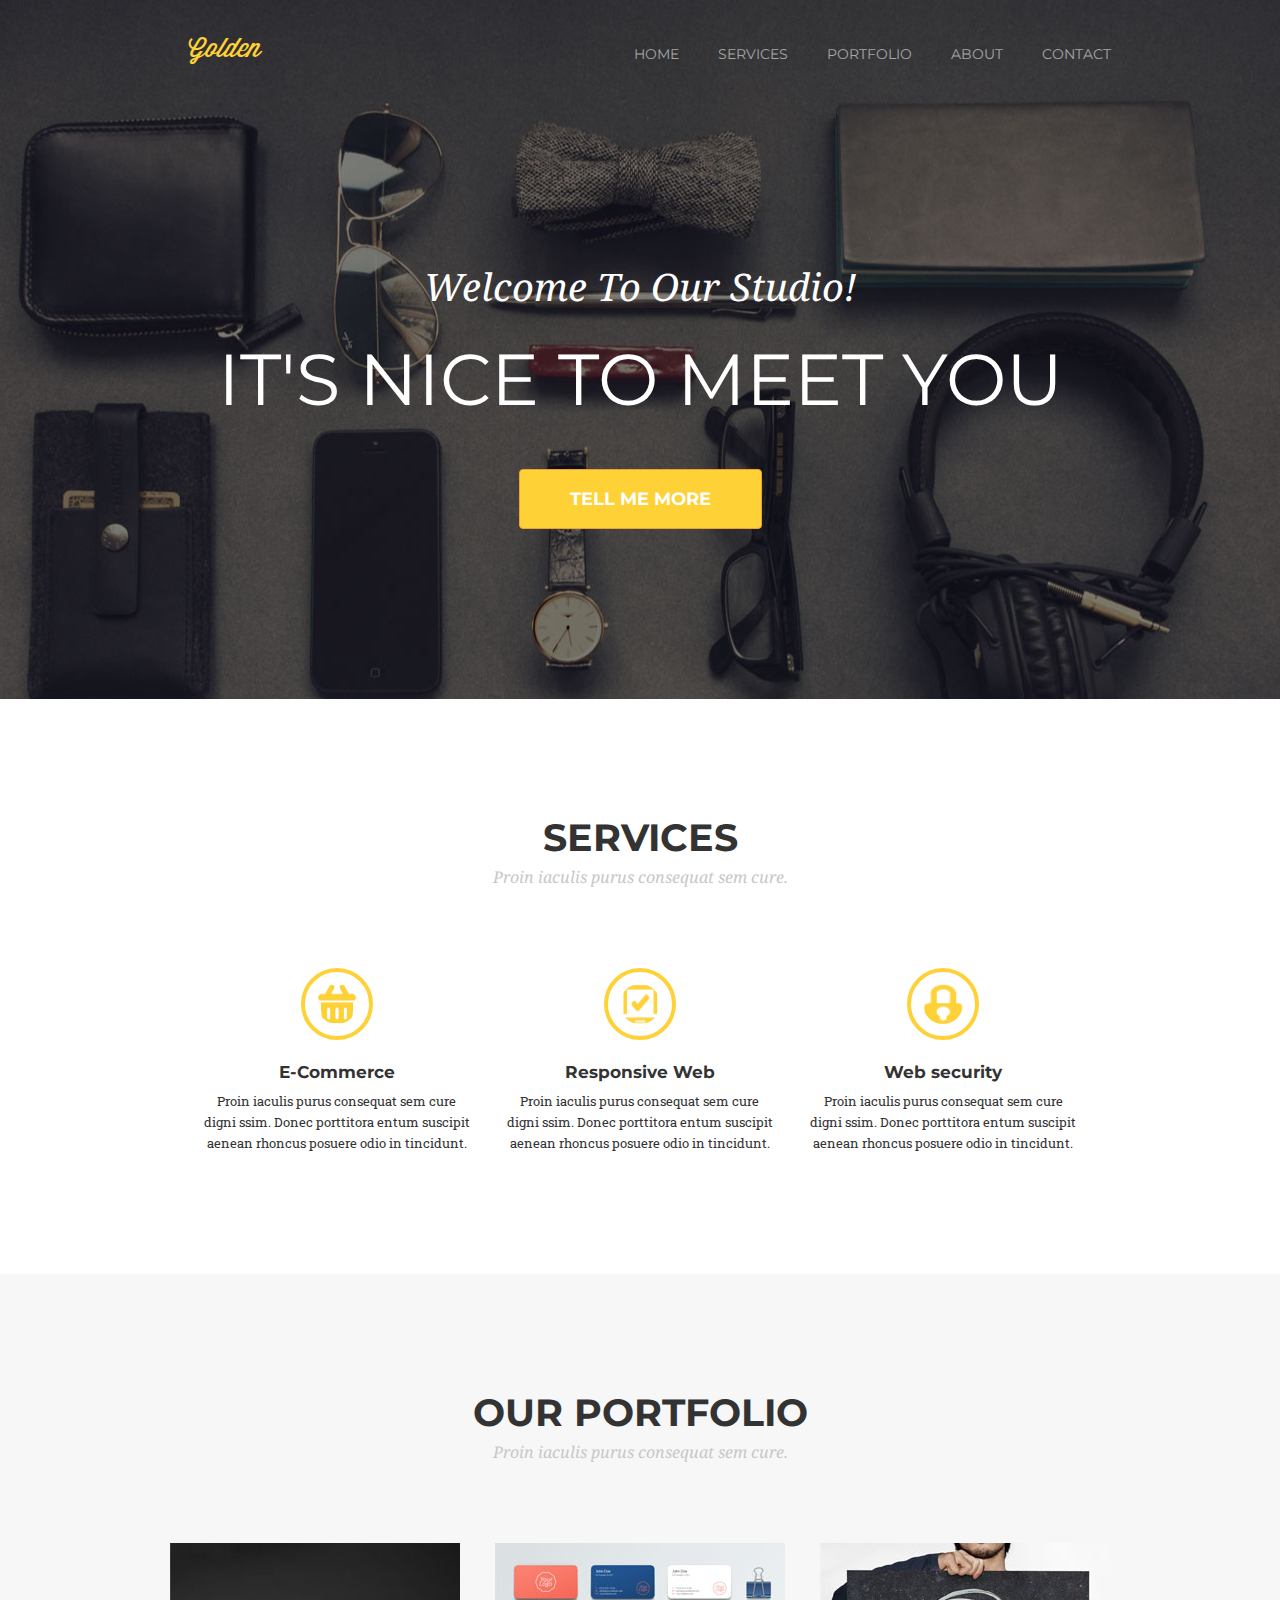
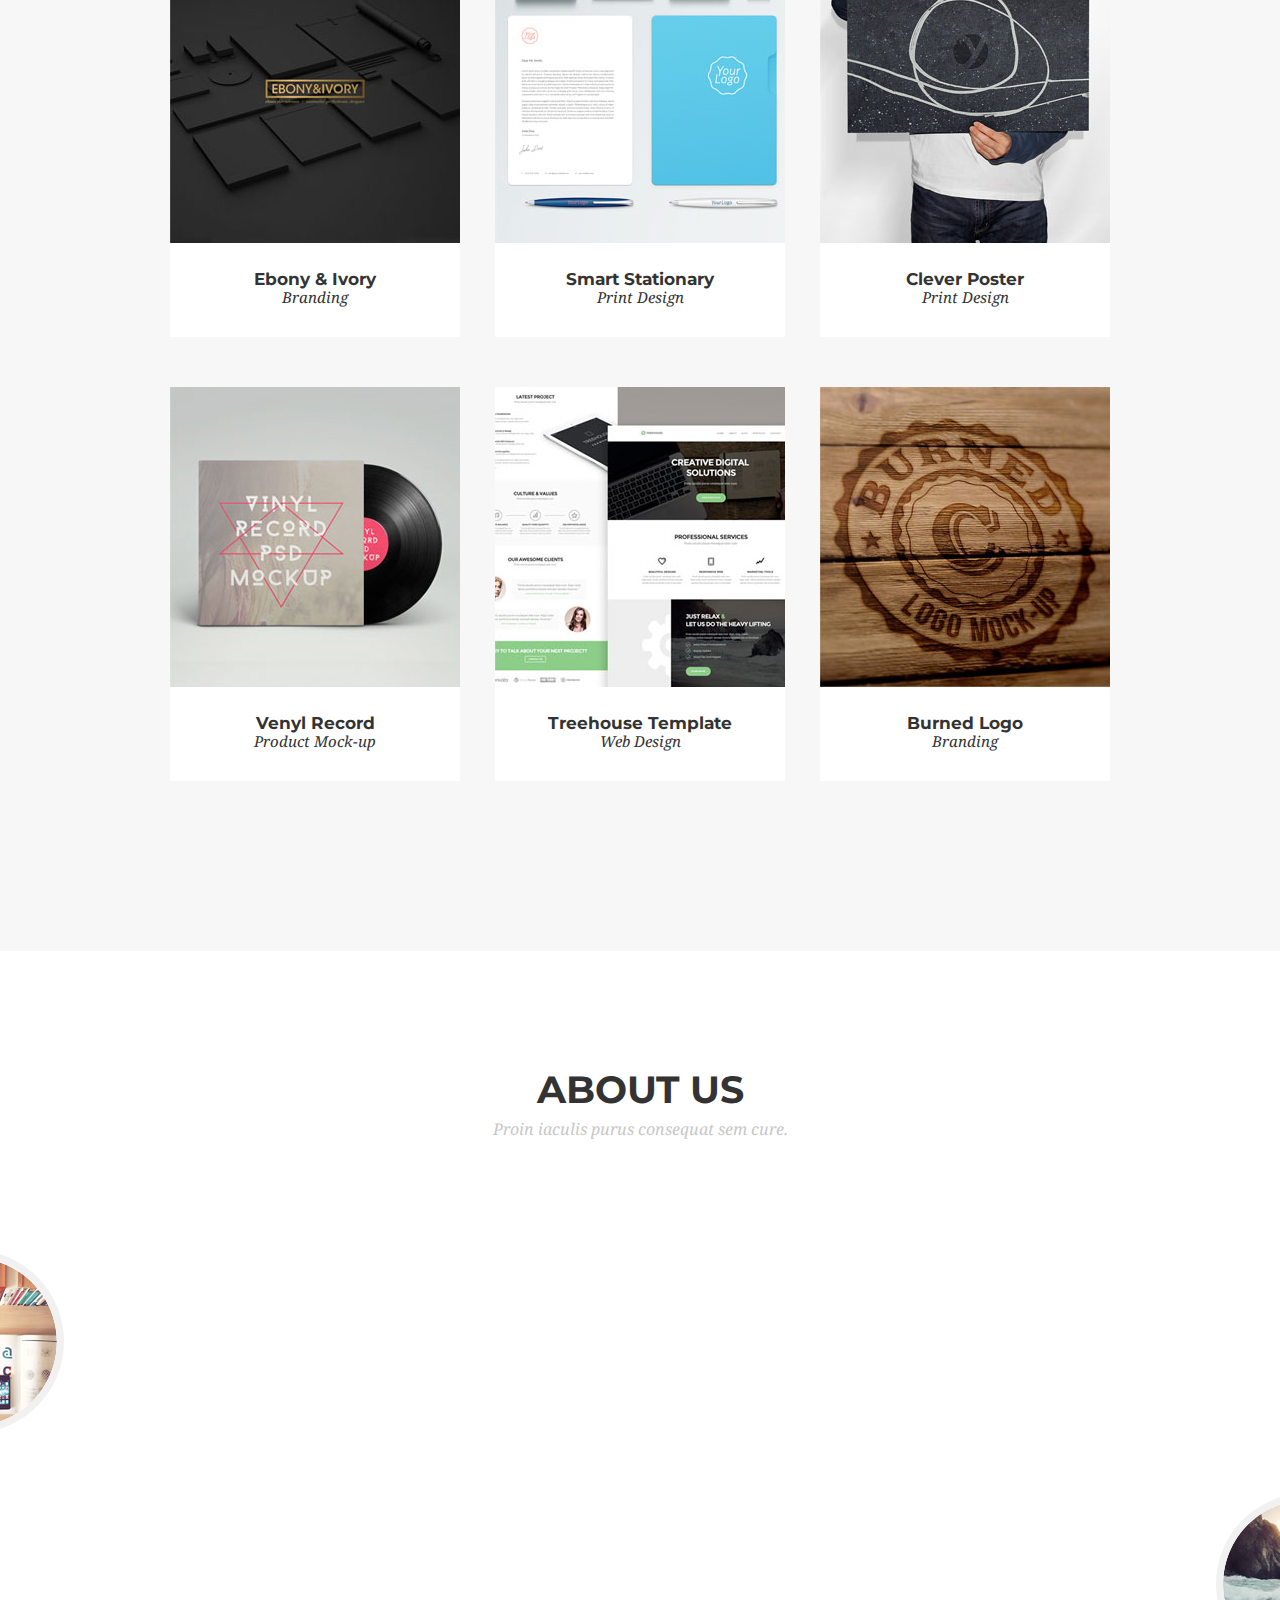
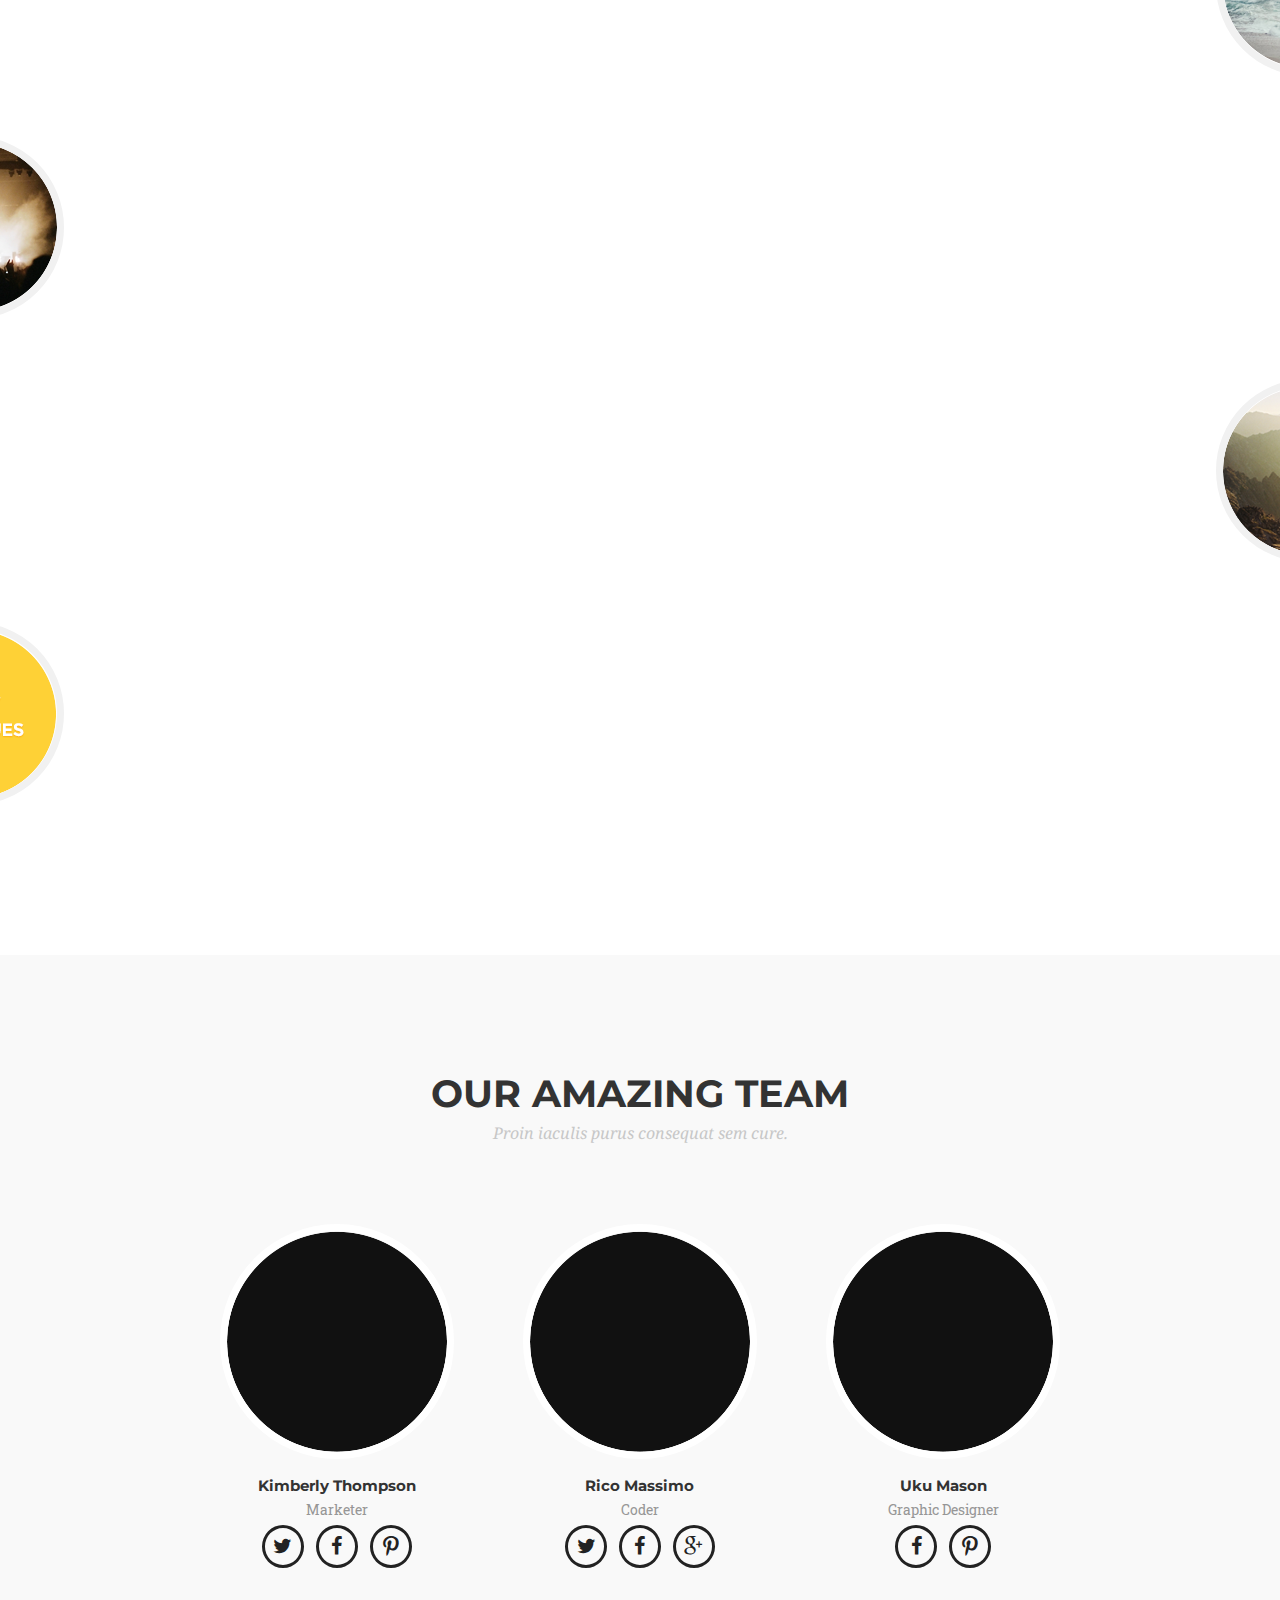
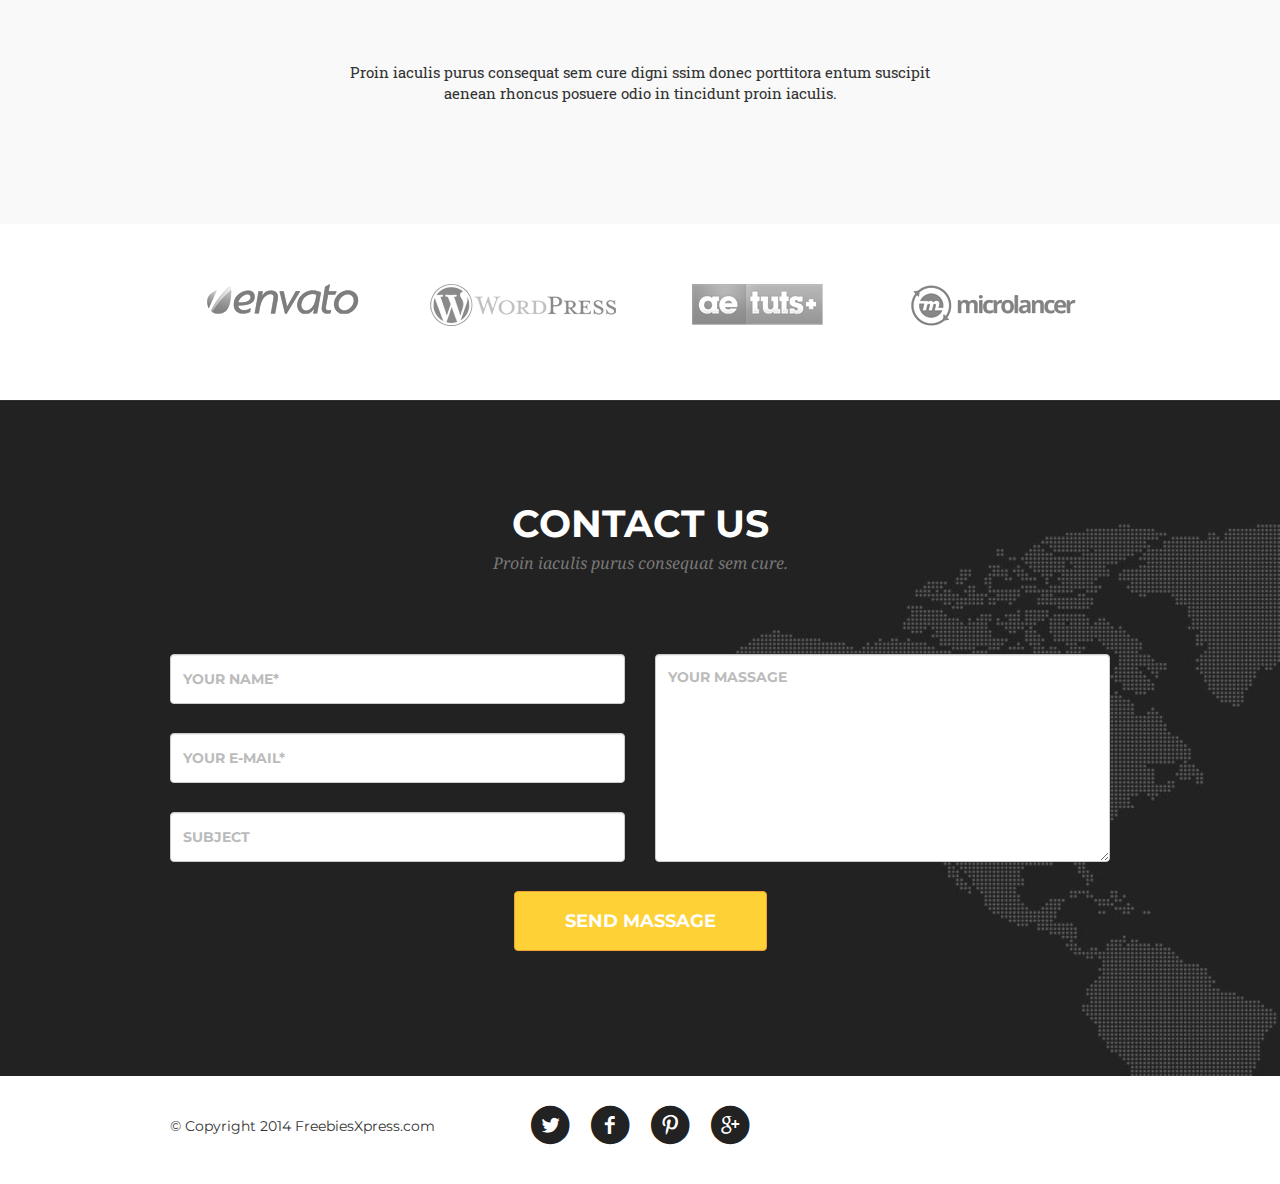
<file: index.html>
<!DOCTYPE html>
<html lang="ru">
  <head>
    <meta charset="utf-8">
    <meta http-equiv="X-UA-Compatible" content="IE=edge">
    <meta name="viewport" content="width=device-width, initial-scale=1">

    <!-- The above 3 meta tags *must* come first in the head; any other head content must come *after* these tags -->
    <title>Golden</title>

    <!-- Bootstrap -->
    <link href="css/bootstrap.css" rel="stylesheet">
	<link href="css/style.css" rel="stylesheet">
      <link rel="stylesheet" type="text/css" href="css/style1.css" />
      <link rel="stylesheet" type="text/css" href="css/animate.css"/>
    <link href="css/font-awesome.css" rel="stylesheet">
      <link href='http://fonts.googleapis.com/css?family=Montserrat:400,700' rel='stylesheet' type='text/css'>
      <link href='http://fonts.googleapis.com/css?family=Droid+Serif:400,700,400italic,700italic' rel='stylesheet' type='text/css'>
      <link href='http://fonts.googleapis.com/css?family=Roboto+Slab:400,700,300' rel='stylesheet' type='text/css'>
    <!-- HTML5 shim and Respond.js for IE8 support of HTML5 elements and media queries -->
    <!-- WARNING: Respond.js doesn't work if you view the page via file:// -->
    <!--[if lt IE 9]<script src="https://oss.maxcdn.com/html5shiv/3.7.2/html5shiv.min.js"></script>
      <script src="https://oss.maxcdn.com/respond/1.4.2/respond.min.js"></script>>

    <![endif]-->
  </head>
  <body>
      <div class="header container-fluid">

          <div class="row">
              <div class="navigation navbar navbar-inverse bgNav">
                  <!--navbar-inverse-черный цвет по умолчанию navbar-default-светлый цвет по умолчанию-->
                  <div class="container">
                      <div class="navbar-header topbar">
                          <h1 class="logoLeft"><a href="#">Golden</a></h1>
                          <button type="button" class="buttom navbar-toggle" data-toggle="collapse" data-target="#responsive-menu">
                              <span class="sr-only">Открыть навигацию</span>
                              <span class="icon-bar"></span>
                              <span class="icon-bar"></span>
                              <span class="icon-bar"></span>
                          </button>
                          <!--<a class="navbar-brand" href="#">Название компании</a>-->
                      </div>
                      <div class="boxmenu navigate collapse navbar-collapse" id="responsive-menu">

                          <ul class="nav navbar-nav logoRight">
                              <li><a href="#">HOME</a></li>
                              <li><a href="#services">SERVICES</a></li>
                              <li><a href="#portfolio">PORTFOLIO</a></li>
                              <li><a href="#about">ABOUT</a></li>
                              <li><a href="#contact">CONTACT</a></li>
                          </ul>
                      </div>
                  </div>
              </div>
          </div>
          <h2>Welcome To Our Studio!</h2>
          <h3>IT'S NICE TO MEET YOU</h3>
          <p><a href="#" class="btn btn-warning">TELL ME MORE</a></p>
      </div>
      <div class="services" id="services">
          <div class="container">
              <h4>SERVICES</h4>
              <div class="row">
                <div class="col-md-12">
                    <div class="boxservices col-md-4 col-sm-4 col-xs-12">
                        <img src="images/basket.png" alt=""/>
                        <h5>E-Commerce</h5>
                        <p>Proin iaculis purus consequat sem cure digni ssim.
                            Donec porttitora entum suscipit
                            aenean rhoncus posuere odio in tincidunt.</p>
                    </div>
                    <div class="boxservices col-md-4 col-sm-4 col-xs-12">
                        <img src="images/laptop.png" alt=""/>
                        <h5>Responsive Web</h5>
                        <p>Proin iaculis purus consequat sem cure digni ssim.
                              Donec porttitora entum suscipit
                              aenean rhoncus posuere odio in tincidunt.</p>
                    </div>
                    <div class="boxservices col-md-4 col-sm-4 col-xs-12">
                        <img src="images/locked.png" alt=""/>
                        <h5>Web security</h5>
                        <p>Proin iaculis purus consequat sem cure digni ssim.
                              Donec porttitora entum suscipit
                              aenean rhoncus posuere odio in tincidunt.</p>
                    </div>
                </div>
              </div>

          </div>
      </div>
      <div class="portfolio" id="portfolio">
          <div class="container">
            <h4>OUR PORTFOLIO</h4>
              <div class="imgportfolio imgportfolio-left col-md-4">
                  <img src="images/first.jpg" alt=""/>
                  <p>Ebony & Ivory<span>Branding</span></p>
              </div>
              <div class="imgportfolio imgportfolio-middle col-md-4">
                  <img src="images/second.jpg" alt=""/>
                  <p>Smart Stationary<span>Print Design</span></p>
              </div>
              <div class="imgportfolio imgportfolio-right col-md-4">
                  <img src="images/third.jpg" alt=""/>
                  <p>Clever Poster<span>Print Design</span></p>
              </div>
              <div class="imgportfolio imgportfolio-left col-md-4">
                  <img src="images/fourth.jpg" alt=""/>
                  <p>Venyl Record<span>Product Mock-up</span></p>
              </div>
              <div class="imgportfolio imgportfolio-middle col-md-4">
                  <img src="images/fifth.jpg" alt=""/>
                  <p>Treehouse Template<span>Web Design</span></p>
              </div>
              <div class="imgportfolio imgportfolio-right col-md-4">
                  <img src="images/sixth.jpg" alt=""/>
                  <p>Burned Logo<span>Branding</span></p>
              </div>
          </div>
      </div>
      <div class="container mycontainer" id="about">
          <div id="ss-container" class="ss-container">
              <h4>ABOUT US</h4>
              <div class="ss-row">
                  <div class="ss-left">
                      <img src="images/about1.png" alt=""/>
                      <div class="imgfloat">
                          <h2 id="november">JULY 2010</h2>
                          <h2 class="mardown" id="november">Our Humble Beginnings</h2>
                          <p>Proin iaculis purus consequat sem cure
                             digni ssim. Donec porttitora entum suscipit
                            aenean rhoncus posuere odio in tincidunt. Proin
                            iaculis purus consequat sem cure digni ssim.
                            Donec porttitora entum suscipit.</p>
                      </div>
                  </div>
                 <!-- <div class="ss-right">
                      <h2>2011</h2>
                  </div>-->
              </div>
              <div class="ss-row">
                  <!--<div class="ss-left">
                      <a target="_blank" href="http://tympanus.net/Tutorials/TypographyEffects/" class="ss-circle ss-circle-1">Typography Effects with CSS3 and jQuery</a>
                  </div>-->
                  <div class="ss-right">
                      <img src="images/about2.png" alt=""/>
                      <div class="imgfloat-right">
                          <h2 id="november">JULY 2010</h2>
                          <h2 class="mardown" id="november">Our Humble Beginnings</h2>
                          <p>Proin iaculis purus consequat sem cure
                              digni ssim. Donec porttitora entum suscipit
                              aenean rhoncus posuere odio in tincidunt. Proin
                              iaculis purus consequat sem cure digni ssim.
                              Donec porttitora entum suscipit.</p>
                      </div>
                  </div>
              </div>
              <div class="ss-row">
                  <div class="ss-left">
                      <img src="images/about3.png" alt=""/>
                      <div class="imgfloat">
                          <h2 id="november">JULY 2010</h2>
                          <h2 class="mardown" id="november">Our Humble Beginnings</h2>
                          <p>Proin iaculis purus consequat sem cure
                              digni ssim. Donec porttitora entum suscipit
                              aenean rhoncus posuere odio in tincidunt. Proin
                              iaculis purus consequat sem cure digni ssim.
                              Donec porttitora entum suscipit.</p>
                      </div>
                  </div>
                  <!--<div class="ss-right">
                      <a target="_blank" href="http://tympanus.net/Development/HoverClickTriggerCircle/" class="ss-circle ss-circle-2">Hover and Click Trigger for Circular Elements with jQuery</a>
                  </div>-->
              </div>
              <div class="ss-row">
                  <!--<div class="ss-left">
                      <a target="_blank" href="http://tympanus.net/Tutorials/ElasticSlideshow/" class="ss-circle ss-circle-3">Elastic Image Slideshow with Thumbnail Preview</a>
                  </div>-->
                  <div class="ss-right">
                      <img src="images/about4.png" alt=""/>
                      <div class="imgfloat-right">
                          <h2 id="november">JULY 2010</h2>
                          <h2 class="mardown" id="november">Our Humble Beginnings</h2>
                          <p>Proin iaculis purus consequat sem cure
                              digni ssim. Donec porttitora entum suscipit
                              aenean rhoncus posuere odio in tincidunt. Proin
                              iaculis purus consequat sem cure digni ssim.
                              Donec porttitora entum suscipit.</p>
                      </div>
                  </div>
              </div>
              <div class="ss-row">
                  <div class="ss-left">
                      <img src="images/about5.png" alt=""/>
                  </div>
                  <!--<div class="ss-right">
                      <a target="_blank" href="http://tympanus.net/Development/HoverClickTriggerCircle/" class="ss-circle ss-circle-2">Hover and Click Trigger for Circular Elements with jQuery</a>
                  </div>-->
              </div>
          </div>
      </div>
      <div class="team">
          <div class="container">
              <h4>OUR AMAZING TEAM</h4>
              <div class="row">
                  <div class="down col-md-12">
                      <div class="teamblock teamblock-left col-md-4 col-sm-4">
                          <img src="images/blackteam.png" class="photo img-circle img-responsive" alt=""/>
                          <p>Kimberly Thompson<span class="after">Marketer</span></p>
                          <a href=""><span class="webicon icon-twitter"></span></a>
                          <a href=""><span class="webicon icon-facebook"></span></a>
                          <a href=""><span class="webicon icon-pinterest"></span></a>


                      </div>
                      <div class="teamblock teamblock-middle col-md-4 col-sm-4">
                          <img src="images/blackteam.png" class="photo img-circle img-responsive" alt=""/>
                          <p>Rico Massimo<span class="after">Coder</span></p>
                          <a href=""><span class="webicon icon-twitter"></span></a>
                          <a href=""><span class="webicon icon-facebook"></span></a>
                          <a href=""><span class="webicon icon-gplus"></span></a>
                      </div>
                      <div class="teamblock teamblock-right col-md-4 col-sm-4">
                          <img src="images/blackteam.png" class="photo img-circle img-responsive" alt=""/>
                          <p>Uku Mason<span class="after">Graphic Designer</span></p>
                          <a href=""><span class="webicon icon-facebook"></span></a>
                          <a href=""><span class="webicon icon-pinterest"></span></a>
                      </div>
                  </div>
              </div>
              <p>Proin iaculis purus consequat sem cure digni ssim donec porttitora entum suscipit
                aenean rhoncus posuere odio in tincidunt proin iaculis.</p>
          </div>
      </div>
      <div class="logos">
          <div class="container">
              <div class="row">
                  <div class="blockimg post col-md-3 col-sm-6 col-xs-12">
                      <img src="images/logos1.png" class="logoimg  img-responsive" alt=""/>
                  </div>
                  <div class="blockimg post col-md-3 col-sm-6 col-xs-12">
                      <img src="images/logos2.png" class="logoimg  img-responsive" alt=""/>
                  </div>
                  <div class="blockimg post col-md-3 col-sm-6 col-xs-12">
                      <img src="images/logos3.png" class="logoimg  img-responsive" alt=""/>
                  </div>
                  <div class="blockimg post col-md-3 col-sm-6 col-xs-12">
                      <img src="images/logos4.png" class="logoimg  img-responsive" alt=""/>
                  </div>
              </div>
          </div>
      </div>
      <div class="contact" id="contact">
            <div class="container">
                <h4>CONTACT US</h4>
                <div class="row">
                    <div class="contactpad col-md-12">
                        <form class="contactpad contactpad-right col-md-6" action="">
                            <div class="contactpad contactpad-down contactdown form-group col-md-12">
                                <input type="text" size="40" id="inputEmail" placeholder="YOUR NAME*" class="informcontact form-control">
                            </div>
                            <div class="contactpad contactpad-middle contactdown form-group col-md-12">
                                <input type="text" id="inputEmail" placeholder="YOUR E-MAIL*" class="informcontact form-control">
                            </div>
                            <div class="contactpad contactpad-up contactdown form-group col-md-12">
                                <input type="password" id="inputPassword" placeholder="SUBJECT" class="informcontact form-control">
                            </div>
                        </form>
                        <form class="contactpad contactpad-left col-md-6" action="">
                            <div class="contactpad form-group col-md-12">
                                <textarea rows="10" class="informcontact form-control" placeholder="YOUR MASSAGE"></textarea>
                            </div>
                        </form>

                        <div class="contactpad form-group col-md-12">
                            <button type="submit" class="bottom btn btn-warning">SEND MASSAGE</button>
                        </div>
                    </div>
                </div>
            </div>
      </div>
      <div class="footer">
          <div class="container">
              <p>© Copyright 2014 FreebiesXpress.com</p>
              <div class="footericons">
                  <a href="" class="colortwitter"><span class="webicon  icon-twitter-circled"></span></a>
                  <a href="" class="colorfacebook"><span class="webicon  icon-facebook-circled"></span></a>
                  <a href="" class="colorpinterest"><span class="webicon  icon-pinterest-circled"></span></a>
                  <a href="" class="colorgplus"><span class="webicon  icon-gplus-circled"></span></a>
              </div>
          </div>
      </div>
    <!-- jQuery (necessary for Bootstrap's JavaScript plugins) -->

    <script src="https://ajax.googleapis.com/ajax/libs/jquery/1.11.2/jquery.min.js"></script>
    <!-- Include all compiled plugins (below)h1, or include individual files as needed -->
      <script src="js/viewportchecker.js"></script>
    <script src="js/bootstrap.js"></script>
      <script type="text/javascript">
          $(function() {

              var $sidescroll	= (function() {

                  // Элементы строк
                  var $rows			= $('#ss-container > div.ss-row'),
                  // Будем кешировать строки в окне просмотра и строки вне окна просмотра
                          $rowsViewport, $rowsOutViewport,
                  // Ссылки навигационного меню
                          $links			= $('#ss-links > a'),
                  // Элемент окна
                          $win			= $(window),
                  // Будем хранить размер окна здесь
                          winSize			= {},
                  // Используется в функции setTimeout прокуртки
                          anim			= false,
                  // Скорость прокрутки страницы
                          scollPageSpeed	= 2000 ,
                  // Переход прокрутки страницы
                          scollPageEasing = 'easeInOutExpo',
                  // Используется перспектива?
                          hasPerspective	= false,

                          perspective		= hasPerspective && Modernizr.csstransforms3d,
                  // Функция инициализации
                          init			= function() {

                              // Получаем размер окна
                              getWinSize();
                              // Инициализуем события
                              initEvents();
                              // Определяем селектор окна просмотра
                              defineViewport();
                              // Получаем элементы, которые соответствуют предыдущему селектору
                              setViewportRows();
                              // Если используется перспектива, добавляем CSS
                              if( perspective ) {
                                  $rows.css({
                                      '-webkit-perspective'			: 600,
                                      '-webkit-perspective-origin'	: '50% 0%'
                                  });
                              }
                              // Показываем указатели на строки окна просмотра
                              $rowsViewport.find('a.ss-circle').addClass('ss-circle-deco');
                              // Устанавливаем указатели для каждой строки
                              placeRows();

                          },
                  // Определяем селектор, который собирает элементы строки, выдимой изначально.
                  // Элемент видимый, если его координата top меньше высоты окна.
                  // Данные элементы не подвергаются воздействию при прокрутке страницы.
                          defineViewport	= function() {

                              $.extend( $.expr[':'], {

                                  inviewport	: function ( el ) {
                                      if ( $(el).offset().top < winSize.height ) {
                                          return true;
                                      }
                                      return false;
                                  }

                              });

                          },
                  // Проверяем, какие строки изначально видимы
                          setViewportRows	= function() {

                              $rowsViewport 		= $rows.filter(':inviewport');
                              $rowsOutViewport	= $rows.not( $rowsViewport )

                          },
                  // Получаем рзамер окна
                          getWinSize		= function() {

                              winSize.width	= $win.width();
                              winSize.height	= $win.height();

                          },
                  // Инициализуем некоторые события
                          initEvents		= function() {

                              // Ссылки меню навигации.
                              // Прокрутка до соответствующей секции.
                              $links.on( 'click.Scrolling', function( event ) {

                                  // Прокрутка до элемента, который имеет идентификатор из меню
                                  $('html, body').stop().animate({
                                      scrollTop: $( $(this).attr('href') ).offset().top
                                  }, scollPageSpeed, scollPageEasing );

                                  return false;

                              });

                              $(window).on({
                                  // При изменение размеров окна нужно преопределить видимость строк (данное действие проходит без анимации/).
                                  'resize.Scrolling' : function( event ) {

                                      // Получаем размер окна снова
                                      getWinSize();
                                      // Переопределяем видимость строк
                                      setViewportRows();
                                      // Удаляем указатели для каждой строки
                                      $rows.find('a.ss-circle').removeClass('ss-circle-deco');
                                      // Выводим видимые строки и соответствующие указатели
                                      $rowsViewport.each( function() {

                                          $(this).find('div.ss-left')
                                                  .css({ left   : '0%' })
                                                  .end()
                                                  .find('div.ss-right')
                                                  .css({ right  : '0%' })
                                                  .end()
                                                  .find('a.ss-circle')
                                                  .addClass('ss-circle-deco');

                                      });

                                  },
                                  // При прокрутке страницы изменяем положение каждой строки
                                  'scroll.Scrolling' : function( event ) {

                                      // Устанавливаем таймаут для того, чтобы избежать
                                      // вызова функции placeRowsна каждой прокрутке
                                      if( anim ) return false;
                                      anim = true;
                                      setTimeout( function() {

                                          placeRows();
                                          anim = false;

                                      }, 10 );

                                  }
                              });

                          },
                  // Устанавливаем положение строк (левые и правые элементы строк).
                  // Оба данных элемента будут начинать движение с -50% слева/справа (не видимые),
                  // а значение должно быть 0% (окончательное положение), когда элемент
                  // приходит к центру окна.
                          placeRows		= function() {

                              // Как далеко мы прокурутили страницу
                              var winscroll	= $win.scrollTop(),
                              // Значение y для центра экрана
                                      winCenter	= winSize.height / 2 + winscroll;

                              // Для каждой строки, которая не входит в окно просмотра
                              $rowsOutViewport.each( function(i) {

                                  var $row	= $(this),
                                  // Элемент левой стороны
                                          $rowL	= $row.find('div.ss-left'),
                                  // Элемент правой стороны
                                          $rowR	= $row.find('div.ss-right'),
                                  // Значение top
                                          rowT	= $row.offset().top;

                                  // Скрываем строку, если она под окном просмотра
                                  if( rowT > winSize.height + winscroll ) {

                                      if( perspective ) {

                                          $rowL.css({
                                              '-webkit-transform'	: 'translate3d(-75%, 0, 0) rotateY(-90deg) translate3d(-75%, 0, 0)',
                                              'opacity'			: 0
                                          });
                                          $rowR.css({
                                              '-webkit-transform'	: 'translate3d(75%, 0, 0) rotateY(90deg) translate3d(75%, 0, 0)',
                                              'opacity'			: 0
                                          });

                                      }
                                      else {

                                          $rowL.css({ left 		: '-50%' });
                                          $rowR.css({ right 		: '-50%' });

                                      }

                                  }
                                  // Если строка должна быть показана (0% слева/справа), она придвигается ближе к центру экрана.
                                  else {

                                      // Высота строки
                                      var rowH	= $row.height(),
                                      // Значение на каждом этапе прокрутки пропорционально от центра экрана
                                              factor 	= ( ( ( rowT + rowH / 2 ) - winCenter ) / ( winSize.height / 2 + rowH / 2 ) ),
                                      // Значение left / right для каждой стоороны строки.
                                      // 0% - предел.
                                              val		= Math.max( factor * 50, 0 );

                                      if( val <= 0 ) {

                                          // Когда достигается 0%, надо вывести указатель для строки
                                          if( !$row.data('pointer') ) {

                                              $row.data( 'pointer', true );
                                              $row.find('.ss-circle').addClass('ss-circle-deco');

                                          }

                                      }
                                      else {

                                          // Указатель для строки должен быть виден
                                          if( $row.data('pointer') ) {

                                              $row.data( 'pointer', false );
                                              $row.find('.ss-circle').removeClass('ss-circle-deco');

                                          }

                                      }

                                      // Устанавливаем вычисленные значения
                                      if( perspective ) {

                                          var	t		= Math.max( factor * 75, 0 ),
                                                  r		= Math.max( factor * 90, 0 ),
                                                  o		= Math.min( Math.abs( factor - 1 ), 1 );

                                          $rowL.css({
                                              '-webkit-transform'	: 'translate3d(-' + t + '%, 0, 0) rotateY(-' + r + 'deg) translate3d(-' + t + '%, 0, 0)',
                                              'opacity'			: o
                                          });
                                          $rowR.css({
                                              '-webkit-transform'	: 'translate3d(' + t + '%, 0, 0) rotateY(' + r + 'deg) translate3d(' + t + '%, 0, 0)',
                                              'opacity'			: o
                                          });

                                      }
                                      else {

                                          $rowL.css({ left 	: - val + '%' });
                                          $rowR.css({ right 	: - val + '%' });

                                      }

                                  }

                              });

                          };

                  return { init : init };

              })();

              $sidescroll.init();

          });
      </script>
      <script type="text/javascript">
          $(document).ready(function () {
              $('.menu-open').on('click', function () {
                  $('.menu').slideToggle();
              });
          });
          $(function () {
              $('a[href*=#]:not([href=#])').click(function () {
                  if (location.pathname.replace(/^\//, '') == this.pathname.replace(/^\//, '') && location.hostname == this.hostname) {
                      var target = $(this.hash);
                      target = target.length ? target : $('[name=' + this.hash.slice(1) + ']');
                      if (target.length) {
                          $('html,body').animate({
                              scrollTop: target.offset().top - 76
                          }, 1000);
                          return false;
                      }
                  }
              });
          });


      </script>
      <!--<script>
          jQuery(document).ready(function(){
              jQuery('.blockimg').viewportChecker();
          });
      </script>-->
      <script>
          jQuery(document).ready(function() {
              jQuery('.post').addClass("hidden").viewportChecker({
                  classToAdd: 'visible animated bounceInDown',
                  offset: 100
              });
              jQuery('.footer').addClass("hidden").viewportChecker({
                  classToAdd: 'visible animated flipInX',
                  offset: 100
              });
              jQuery('.boxservices').addClass("hidden").viewportChecker({
                  classToAdd: 'visible animated slideInUp',
                  offset: 100
              });
              jQuery('h4').addClass("hidden").viewportChecker({
                  classToAdd: 'visible animated slideInUp',
                  offset: 100
              });
              jQuery('.imgportfolio-left').addClass("hidden").viewportChecker({
                  classToAdd: 'visible animated fadeInLeft',
                  offset: 100
              });
              jQuery('.imgportfolio-right').addClass("hidden").viewportChecker({
                  classToAdd: 'visible animated fadeInRight',
                  offset: 100
              });
              jQuery('.imgportfolio-middle').addClass("hidden").viewportChecker({
                  classToAdd: 'visible animated fadeInUp',
                  offset: 100
              });
              jQuery('.teamblock-left').addClass("hidden").viewportChecker({
                  classToAdd: 'visible animated zoomIn',
                  offset: 100
              });
              jQuery('.teamblock-right').addClass("hidden").viewportChecker({
                  classToAdd: 'visible animated zoomIn',
                  offset: 100
              });
              jQuery('.teamblock-middle').addClass("hidden").viewportChecker({
                  classToAdd: 'visible animated zoomIn',
                  offset: 100
              });
              jQuery('p').addClass("hidden").viewportChecker({
                  classToAdd: 'visible animated flipInX',
                  offset: 100
              });
              jQuery('.contactpad-down').addClass("hidden").viewportChecker({
                  classToAdd: 'visible animated rotateInDownLeft',
                  offset: 100
              });
              jQuery('.contactpad-up').addClass("hidden").viewportChecker({
                  classToAdd: 'visible animated rotateInUpLeft',
                  offset: 100
              });
              jQuery('.contactpad-middle').addClass("hidden").viewportChecker({
                  classToAdd: 'visible animated fadeInLeft',
                  offset: 100
              });
              jQuery('.contactpad-left').addClass("hidden").viewportChecker({
                  classToAdd: 'visible animated rotateInDownRight',
                  offset: 100
              });
              jQuery('button').addClass("hidden").viewportChecker({
                  classToAdd: 'visible animated fadeInUp',
                  offset: 100
              });
              jQuery('ul').addClass("hidden").viewportChecker({
                  classToAdd: 'visible animated lightSpeedIn',
                  offset: 100
              });
              jQuery('h1').addClass("hidden").viewportChecker({
                  classToAdd: 'visible animated rollIn',
                  offset: 100
              });
              jQuery('h2').addClass("hidden").viewportChecker({
                  classToAdd: 'visible animated flipInX',
                  offset: 100
              });
              jQuery('h3').addClass("hidden").viewportChecker({
                  classToAdd: 'visible animated flipInX',
                  offset: 100
              });
          });
      </script>
  </body>
</html>
</file>
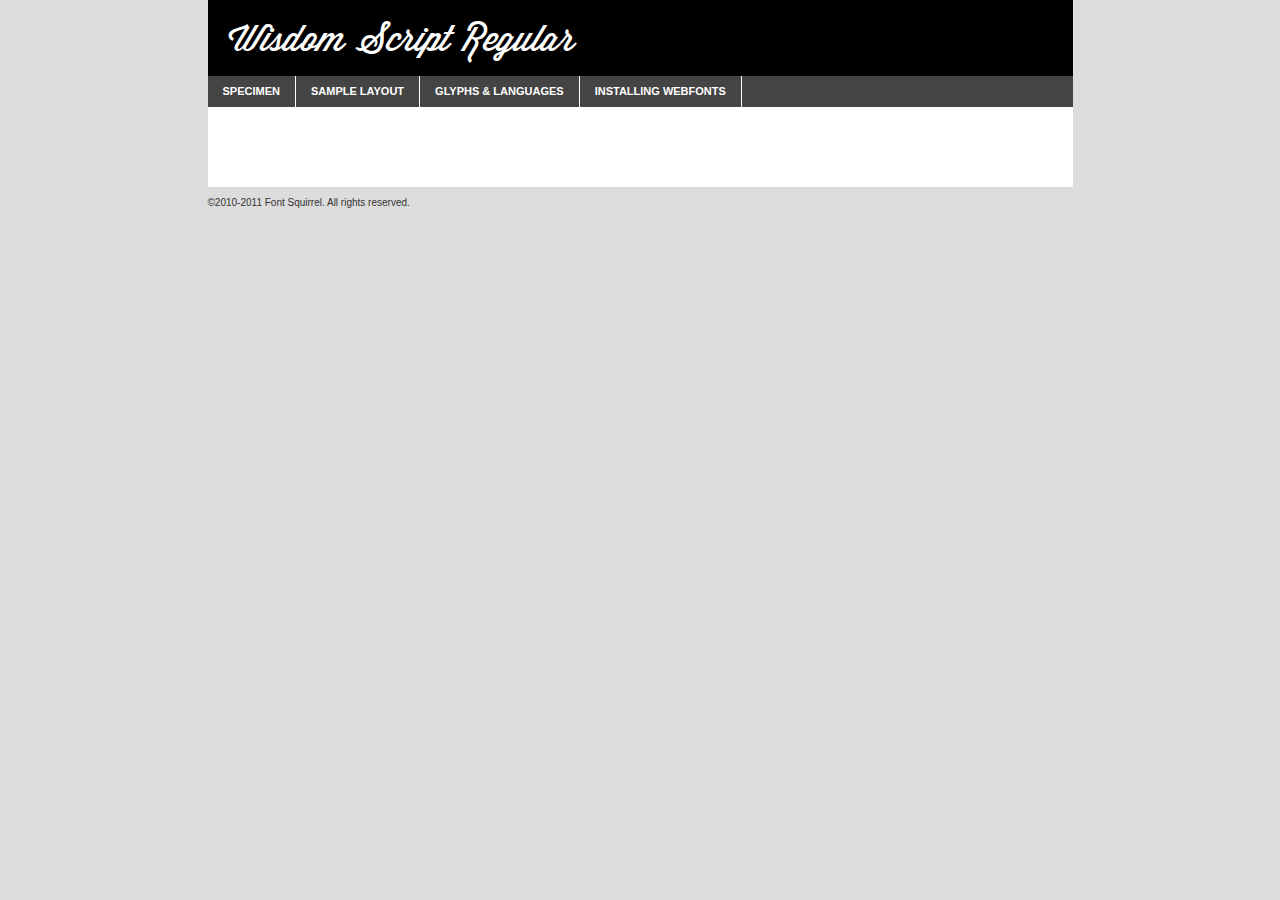
<file: webfontkit-20150422-095455/wisdomscriptaj-demo.html>
<!DOCTYPE html PUBLIC "-//W3C//DTD XHTML 1.0 Transitional//EN"
	"http://www.w3.org/TR/xhtml1/DTD/xhtml1-transitional.dtd">

<html xmlns="http://www.w3.org/1999/xhtml" xml:lang="en" lang="en">
<head>
	<meta http-equiv="Content-Type" content="text/html; charset=utf-8" />
	<script src="http://ajax.googleapis.com/ajax/libs/jquery/1.7.2/jquery.min.js" type="text/javascript" charset="utf-8"></script>
	<script src="specimen_files/easytabs.js" type="text/javascript" charset="utf-8"></script>
	<link rel="stylesheet" href="specimen_files/specimen_stylesheet.css" type="text/css" charset="utf-8" />
	<link rel="stylesheet" href="stylesheet.css" type="text/css" charset="utf-8" />

	<style type="text/css">
					body{
				font-family: 'wisdom_scriptregular';
							}
		</style>

	<title>Wisdom Script Regular Specimen</title>
	
	
	<script type="text/javascript" charset="utf-8">
		$(document).ready(function() {
			$('#container').easyTabs({defaultContent:1});
		});
	</script>
</head>

<body>
<div id="container">
	<div id="header">
		Wisdom Script Regular	</div>
	<ul class="tabs">
		<li><a href="#specimen">Specimen</a></li>
		<li><a href="#layout">Sample Layout</a></li>
				<li><a href="#glyphs">Glyphs &amp; Languages</a></li>
		<li><a href="#installing">Installing Webfonts</a></li>
		
	</ul>
	
	<div id="main_content">

		
			<div id="specimen">
		
				<div class="section">
					<div class="grid12 firstcol">
						<div class="huge">AaBb</div>
					</div>
				</div>
		
				<div class="section">
					<div class="glyph_range">A&#x200B;B&#x200b;C&#x200b;D&#x200b;E&#x200b;F&#x200b;G&#x200b;H&#x200b;I&#x200b;J&#x200b;K&#x200b;L&#x200b;M&#x200b;N&#x200b;O&#x200b;P&#x200b;Q&#x200b;R&#x200b;S&#x200b;T&#x200b;U&#x200b;V&#x200b;W&#x200b;X&#x200b;Y&#x200b;Z&#x200b;a&#x200b;b&#x200b;c&#x200b;d&#x200b;e&#x200b;f&#x200b;g&#x200b;h&#x200b;i&#x200b;j&#x200b;k&#x200b;l&#x200b;m&#x200b;n&#x200b;o&#x200b;p&#x200b;q&#x200b;r&#x200b;s&#x200b;t&#x200b;u&#x200b;v&#x200b;w&#x200b;x&#x200b;y&#x200b;z&#x200b;1&#x200b;2&#x200b;3&#x200b;4&#x200b;5&#x200b;6&#x200b;7&#x200b;8&#x200b;9&#x200b;0&#x200b;&amp;&#x200b;.&#x200b;,&#x200b;?&#x200b;!&#x200b;&#64;&#x200b;(&#x200b;)&#x200b;#&#x200b;$&#x200b;%&#x200b;*&#x200b;+&#x200b;-&#x200b;=&#x200b;:&#x200b;;</div>
				</div>
				<div class="section">
					<div class="grid12 firstcol">
						<table class="sample_table">
							<tr><td>10</td><td class="size10">abcdefghijklmnopqrstuvwxyzABCDEFGHIJKLMNOPQRSTUVWXYZ0123456789abcdefghijklmnopqrstuvwxyzABCDEFGHIJKLMNOPQRSTUVWXYZ0123456789abcdefghijklmnopqrstuvwxyzABCDEFGHIJKLMNOPQRSTUVWXYZ</td></tr>
							<tr><td>11</td><td class="size11">abcdefghijklmnopqrstuvwxyzABCDEFGHIJKLMNOPQRSTUVWXYZ0123456789abcdefghijklmnopqrstuvwxyzABCDEFGHIJKLMNOPQRSTUVWXYZ0123456789abcdefghijklmnopqrstuvwxyzABCDEFGHIJKLMNOPQRSTUVWXYZ</td></tr>
							<tr><td>12</td><td class="size12">abcdefghijklmnopqrstuvwxyzABCDEFGHIJKLMNOPQRSTUVWXYZ0123456789abcdefghijklmnopqrstuvwxyzABCDEFGHIJKLMNOPQRSTUVWXYZ0123456789abcdefghijklmnopqrstuvwxyzABCDEFGHIJKLMNOPQRSTUVWXYZ</td></tr>
							<tr><td>13</td><td class="size13">abcdefghijklmnopqrstuvwxyzABCDEFGHIJKLMNOPQRSTUVWXYZ0123456789abcdefghijklmnopqrstuvwxyzABCDEFGHIJKLMNOPQRSTUVWXYZ0123456789abcdefghijklmnopqrstuvwxyzABCDEFGHIJKLMNOPQRSTUVWXYZ</td></tr>
							<tr><td>14</td><td class="size14">abcdefghijklmnopqrstuvwxyzABCDEFGHIJKLMNOPQRSTUVWXYZ0123456789abcdefghijklmnopqrstuvwxyzABCDEFGHIJKLMNOPQRSTUVWXYZ0123456789abcdefghijklmnopqrstuvwxyzABCDEFGHIJKLMNOPQRSTUVWXYZ</td></tr>
							<tr><td>16</td><td class="size16">abcdefghijklmnopqrstuvwxyzABCDEFGHIJKLMNOPQRSTUVWXYZ0123456789abcdefghijklmnopqrstuvwxyzABCDEFGHIJKLMNOPQRSTUVWXYZ</td></tr>
							<tr><td>18</td><td class="size18">abcdefghijklmnopqrstuvwxyzABCDEFGHIJKLMNOPQRSTUVWXYZ0123456789abcdefghijklmnopqrstuvwxyzABCDEFGHIJKLMNOPQRSTUVWXYZ</td></tr>
							<tr><td>20</td><td class="size20">abcdefghijklmnopqrstuvwxyzABCDEFGHIJKLMNOPQRSTUVWXYZ0123456789abcdefghijklmnopqrstuvwxyzABCDEFGHIJKLMNOPQRSTUVWXYZ</td></tr>
							<tr><td>24</td><td class="size24">abcdefghijklmnopqrstuvwxyzABCDEFGHIJKLMNOPQRSTUVWXYZ0123456789abcdefghijklmnopqrstuvwxyzABCDEFGHIJKLMNOPQRSTUVWXYZ</td></tr>
							<tr><td>30</td><td class="size30">abcdefghijklmnopqrstuvwxyzABCDEFGHIJKLMNOPQRSTUVWXYZ0123456789abcdefghijklmnopqrstuvwxyzABCDEFGHIJKLMNOPQRSTUVWXYZ</td></tr>
							<tr><td>36</td><td class="size36">abcdefghijklmnopqrstuvwxyzABCDEFGHIJKLMNOPQRSTUVWXYZ0123456789abcdefghijklmnopqrstuvwxyzABCDEFGHIJKLMNOPQRSTUVWXYZ</td></tr>
							<tr><td>48</td><td class="size48">abcdefghijklmnopqrstuvwxyzABCDEFGHIJKLMNOPQRSTUVWXYZ0123456789abcdefghijklmnopqrstuvwxyzABCDEFGHIJKLMNOPQRSTUVWXYZ</td></tr>
							<tr><td>60</td><td class="size60">abcdefghijklmnopqrstuvwxyzABCDEFGHIJKLMNOPQRSTUVWXYZ0123456789abcdefghijklmnopqrstuvwxyzABCDEFGHIJKLMNOPQRSTUVWXYZ</td></tr>
							<tr><td>72</td><td class="size72">abcdefghijklmnopqrstuvwxyzABCDEFGHIJKLMNOPQRSTUVWXYZ0123456789abcdefghijklmnopqrstuvwxyzABCDEFGHIJKLMNOPQRSTUVWXYZ</td></tr>
							<tr><td>90</td><td class="size90">abcdefghijklmnopqrstuvwxyzABCDEFGHIJKLMNOPQRSTUVWXYZ0123456789abcdefghijklmnopqrstuvwxyzABCDEFGHIJKLMNOPQRSTUVWXYZ</td></tr>
						</table>
				
					</div>
			
				</div>
		
		
		
								<div class="section" id="bodycomparison">


										<div id="xheight">
				<div class="fontbody">&#x25FC;&#x25FC;&#x25FC;&#x25FC;&#x25FC;&#x25FC;&#x25FC;&#x25FC;&#x25FC;&#x25FC;&#x25FC;&#x25FC;&#x25FC;&#x25FC;&#x25FC;&#x25FC;&#x25FC;&#x25FC;&#x25FC;&#x25FC;&#x25FC;&#x25FC;&#x25FC;&#x25FC;&#x25FC;&#x25FC;&#x25FC;&#x25FC;&#x25FC;&#x25FC;&#x25FC;&#x25FC;&#x25FC;&#x25FC;&#x25FC;&#x25FC;&#x25FC;&#x25FC;&#x25FC;&#x25FC;&#x25FC;&#x25FC;&#x25FC;&#x25FC;&#x25FC;&#x25FC;&#x25FC;&#x25FC;&#x25FC;&#x25FC;&#x25FC;&#x25FC;&#x25FC;&#x25FC;&#x25FC;&#x25FC;&#x25FC;&#x25FC;&#x25FC;&#x25FC;&#x25FC;&#x25FC;&#x25FC;&#x25FC;&#x25FC;&#x25FC;&#x25FC;&#x25FC;&#x25FC;&#x25FC;&#x25FC;&#x25FC;&#x25FC;&#x25FC;&#x25FC;&#x25FC;&#x25FC;&#x25FC;&#x25FC;&#x25FC;&#x25FC;&#x25FC;&#x25FC;&#x25FC;&#x25FC;&#x25FC;&#x25FC;&#x25FC;&#x25FC;&#x25FC;&#x25FC;&#x25FC;&#x25FC;&#x25FC;&#x25FC;&#x25FC;&#x25FC;&#x25FC;&#x25FC;body</div><div class="arialbody">body</div><div class="verdanabody">body</div><div class="georgiabody">body</div></div>
										<div class="fontbody" style="z-index:1">
											body<span>Wisdom Script Regular</span>
										</div>
										<div class="arialbody" style="z-index:1">
											body<span>Arial</span>
										</div>
										<div class="verdanabody" style="z-index:1">
											body<span>Verdana</span>
										</div>
										<div class="georgiabody" style="z-index:1">
											body<span>Georgia</span>
										</div>



								</div>
		
		
				<div class="section psample psample_row1" id="">
					
					<div class="grid2 firstcol">
						<p class="size10"><span>10.</span>Aenean lacinia bibendum nulla sed consectetur. Fusce dapibus, tellus ac cursus commodo, tortor mauris condimentum nibh, ut fermentum massa justo sit amet risus. Nullam id dolor id nibh ultricies vehicula ut id elit. Cum sociis natoque penatibus et magnis dis parturient montes, nascetur ridiculus mus. Nulla vitae elit libero, a pharetra augue.</p>
			
					</div>
					<div class="grid3">
						<p class="size11"><span>11.</span>Aenean lacinia bibendum nulla sed consectetur. Fusce dapibus, tellus ac cursus commodo, tortor mauris condimentum nibh, ut fermentum massa justo sit amet risus. Nullam id dolor id nibh ultricies vehicula ut id elit. Cum sociis natoque penatibus et magnis dis parturient montes, nascetur ridiculus mus. Nulla vitae elit libero, a pharetra augue.</p>
			
					</div>
					<div class="grid3">
						<p class="size12"><span>12.</span>Aenean lacinia bibendum nulla sed consectetur. Fusce dapibus, tellus ac cursus commodo, tortor mauris condimentum nibh, ut fermentum massa justo sit amet risus. Nullam id dolor id nibh ultricies vehicula ut id elit. Cum sociis natoque penatibus et magnis dis parturient montes, nascetur ridiculus mus. Nulla vitae elit libero, a pharetra augue.</p>
			
					</div>
					<div class="grid4">
						<p class="size13"><span>13.</span>Aenean lacinia bibendum nulla sed consectetur. Fusce dapibus, tellus ac cursus commodo, tortor mauris condimentum nibh, ut fermentum massa justo sit amet risus. Nullam id dolor id nibh ultricies vehicula ut id elit. Cum sociis natoque penatibus et magnis dis parturient montes, nascetur ridiculus mus. Nulla vitae elit libero, a pharetra augue.</p>
			
					</div>
					<div class="white_blend"></div>
					
				</div>
				<div class="section psample psample_row2" id="">
					<div class="grid3 firstcol">
						<p class="size14"><span>14.</span>Aenean lacinia bibendum nulla sed consectetur. Fusce dapibus, tellus ac cursus commodo, tortor mauris condimentum nibh, ut fermentum massa justo sit amet risus. Nullam id dolor id nibh ultricies vehicula ut id elit. Cum sociis natoque penatibus et magnis dis parturient montes, nascetur ridiculus mus. Nulla vitae elit libero, a pharetra augue.</p>
			
					</div>
					<div class="grid4">
						<p class="size16"><span>16.</span>Aenean lacinia bibendum nulla sed consectetur. Fusce dapibus, tellus ac cursus commodo, tortor mauris condimentum nibh, ut fermentum massa justo sit amet risus. Nullam id dolor id nibh ultricies vehicula ut id elit. Cum sociis natoque penatibus et magnis dis parturient montes, nascetur ridiculus mus. Nulla vitae elit libero, a pharetra augue.</p>
			
					</div>
					<div class="grid5">
						<p class="size18"><span>18.</span>Aenean lacinia bibendum nulla sed consectetur. Fusce dapibus, tellus ac cursus commodo, tortor mauris condimentum nibh, ut fermentum massa justo sit amet risus. Nullam id dolor id nibh ultricies vehicula ut id elit. Cum sociis natoque penatibus et magnis dis parturient montes, nascetur ridiculus mus. Nulla vitae elit libero, a pharetra augue.</p>
			
					</div>

					<div class="white_blend"></div>

				</div>
				
				<div class="section psample psample_row3" id="">
					<div class="grid5 firstcol">
						<p class="size20"><span>20.</span>Aenean lacinia bibendum nulla sed consectetur. Fusce dapibus, tellus ac cursus commodo, tortor mauris condimentum nibh, ut fermentum massa justo sit amet risus. Nullam id dolor id nibh ultricies vehicula ut id elit. Cum sociis natoque penatibus et magnis dis parturient montes, nascetur ridiculus mus. Nulla vitae elit libero, a pharetra augue.</p>
					</div>
					<div class="grid7">
						<p class="size24"><span>24.</span>Aenean lacinia bibendum nulla sed consectetur. Fusce dapibus, tellus ac cursus commodo, tortor mauris condimentum nibh, ut fermentum massa justo sit amet risus. Nullam id dolor id nibh ultricies vehicula ut id elit. Cum sociis natoque penatibus et magnis dis parturient montes, nascetur ridiculus mus. Nulla vitae elit libero, a pharetra augue.</p>
					</div>
					
					<div class="white_blend"></div>
					
				</div>
				
				<div class="section psample psample_row4" id="">
					<div class="grid12 firstcol">
						<p class="size30"><span>30.</span>Aenean lacinia bibendum nulla sed consectetur. Fusce dapibus, tellus ac cursus commodo, tortor mauris condimentum nibh, ut fermentum massa justo sit amet risus. Nullam id dolor id nibh ultricies vehicula ut id elit. Cum sociis natoque penatibus et magnis dis parturient montes, nascetur ridiculus mus. Nulla vitae elit libero, a pharetra augue.</p>
					</div>
					<div class="white_blend"></div>
					
				</div>
				
				
				
				<div class="section psample psample_row1 fullreverse">
					<div class="grid2 firstcol">
						<p class="size10"><span>10.</span>Aenean lacinia bibendum nulla sed consectetur. Fusce dapibus, tellus ac cursus commodo, tortor mauris condimentum nibh, ut fermentum massa justo sit amet risus. Nullam id dolor id nibh ultricies vehicula ut id elit. Cum sociis natoque penatibus et magnis dis parturient montes, nascetur ridiculus mus. Nulla vitae elit libero, a pharetra augue.</p>
			
					</div>
					<div class="grid3">
						<p class="size11"><span>11.</span>Aenean lacinia bibendum nulla sed consectetur. Fusce dapibus, tellus ac cursus commodo, tortor mauris condimentum nibh, ut fermentum massa justo sit amet risus. Nullam id dolor id nibh ultricies vehicula ut id elit. Cum sociis natoque penatibus et magnis dis parturient montes, nascetur ridiculus mus. Nulla vitae elit libero, a pharetra augue.</p>
			
					</div>
					<div class="grid3">
						<p class="size12"><span>12.</span>Aenean lacinia bibendum nulla sed consectetur. Fusce dapibus, tellus ac cursus commodo, tortor mauris condimentum nibh, ut fermentum massa justo sit amet risus. Nullam id dolor id nibh ultricies vehicula ut id elit. Cum sociis natoque penatibus et magnis dis parturient montes, nascetur ridiculus mus. Nulla vitae elit libero, a pharetra augue.</p>
			
					</div>
					<div class="grid4">
						<p class="size13"><span>13.</span>Aenean lacinia bibendum nulla sed consectetur. Fusce dapibus, tellus ac cursus commodo, tortor mauris condimentum nibh, ut fermentum massa justo sit amet risus. Nullam id dolor id nibh ultricies vehicula ut id elit. Cum sociis natoque penatibus et magnis dis parturient montes, nascetur ridiculus mus. Nulla vitae elit libero, a pharetra augue.</p>
			
					</div>
					<div class="black_blend"></div>
					
				</div>
				
				<div class="section psample psample_row2 fullreverse">
					<div class="grid3 firstcol">
						<p class="size14"><span>14.</span>Aenean lacinia bibendum nulla sed consectetur. Fusce dapibus, tellus ac cursus commodo, tortor mauris condimentum nibh, ut fermentum massa justo sit amet risus. Nullam id dolor id nibh ultricies vehicula ut id elit. Cum sociis natoque penatibus et magnis dis parturient montes, nascetur ridiculus mus. Nulla vitae elit libero, a pharetra augue.</p>
			
					</div>
					<div class="grid4">
						<p class="size16"><span>16.</span>Aenean lacinia bibendum nulla sed consectetur. Fusce dapibus, tellus ac cursus commodo, tortor mauris condimentum nibh, ut fermentum massa justo sit amet risus. Nullam id dolor id nibh ultricies vehicula ut id elit. Cum sociis natoque penatibus et magnis dis parturient montes, nascetur ridiculus mus. Nulla vitae elit libero, a pharetra augue.</p>
			
					</div>
					<div class="grid5">
						<p class="size18"><span>18.</span>Aenean lacinia bibendum nulla sed consectetur. Fusce dapibus, tellus ac cursus commodo, tortor mauris condimentum nibh, ut fermentum massa justo sit amet risus. Nullam id dolor id nibh ultricies vehicula ut id elit. Cum sociis natoque penatibus et magnis dis parturient montes, nascetur ridiculus mus. Nulla vitae elit libero, a pharetra augue.</p>
			
					</div>
					<div class="black_blend"></div>

				</div>
				
				<div class="section psample fullreverse psample_row3" id="">
					<div class="grid5 firstcol">
						<p class="size20"><span>20.</span>Aenean lacinia bibendum nulla sed consectetur. Fusce dapibus, tellus ac cursus commodo, tortor mauris condimentum nibh, ut fermentum massa justo sit amet risus. Nullam id dolor id nibh ultricies vehicula ut id elit. Cum sociis natoque penatibus et magnis dis parturient montes, nascetur ridiculus mus. Nulla vitae elit libero, a pharetra augue.</p>
					</div>
					<div class="grid7">
						<p class="size24"><span>24.</span>Aenean lacinia bibendum nulla sed consectetur. Fusce dapibus, tellus ac cursus commodo, tortor mauris condimentum nibh, ut fermentum massa justo sit amet risus. Nullam id dolor id nibh ultricies vehicula ut id elit. Cum sociis natoque penatibus et magnis dis parturient montes, nascetur ridiculus mus. Nulla vitae elit libero, a pharetra augue.</p>
					</div>
					
					<div class="black_blend"></div>
					
				</div>
				
				<div class="section psample fullreverse psample_row4" id="" style="border-bottom: 20px #000 solid;">
					<div class="grid12 firstcol">
						<p class="size30"><span>30.</span>Aenean lacinia bibendum nulla sed consectetur. Fusce dapibus, tellus ac cursus commodo, tortor mauris condimentum nibh, ut fermentum massa justo sit amet risus. Nullam id dolor id nibh ultricies vehicula ut id elit. Cum sociis natoque penatibus et magnis dis parturient montes, nascetur ridiculus mus. Nulla vitae elit libero, a pharetra augue.</p>
					</div>
					<div class="black_blend"></div>
					
				</div>
				
				
				
				
			</div>
			
			<div id="layout">
				
				<div class="section">
					
					<div class="grid12 firstcol">
						<h1>Lorem Ipsum Dolor</h1>
						<h2>Etiam porta sem malesuada magna mollis euismod</h2>
						
						<p class="byline">By <a href="#link">Aenean Lacinia</a></p>
					</div>
				</div>
				<div class="section">
					<div class="grid8 firstcol">
						<p class="large">Donec sed odio dui. Morbi leo risus, porta ac consectetur ac, vestibulum at eros. Fusce dapibus, tellus ac cursus commodo, tortor mauris condimentum nibh, ut fermentum massa justo sit amet risus. </p>

						
						<h3>Pellentesque ornare sem</h3>

						<p>Maecenas sed diam eget risus varius blandit sit amet non magna. Maecenas faucibus mollis interdum. Donec ullamcorper nulla non metus auctor fringilla. Nullam id dolor id nibh ultricies vehicula ut id elit. Nullam id dolor id nibh ultricies vehicula ut id elit. </p>

						<p>Aenean eu leo quam. Pellentesque ornare sem lacinia quam venenatis vestibulum. Lorem ipsum dolor sit amet, consectetur adipiscing elit. Cum sociis natoque penatibus et magnis dis parturient montes, nascetur ridiculus mus. </p>

						<p>Nulla vitae elit libero, a pharetra augue. Praesent commodo cursus magna, vel scelerisque nisl consectetur et. Aenean lacinia bibendum nulla sed consectetur. </p>

						<p>Nullam quis risus eget urna mollis ornare vel eu leo. Nullam quis risus eget urna mollis ornare vel eu leo. Maecenas sed diam eget risus varius blandit sit amet non magna. Donec ullamcorper nulla non metus auctor fringilla. </p>

						<h3>Cras mattis consectetur</h3>

						<p>Aenean eu leo quam. Pellentesque ornare sem lacinia quam venenatis vestibulum. Aenean lacinia bibendum nulla sed consectetur. Integer posuere erat a ante venenatis dapibus posuere velit aliquet. Cras mattis consectetur purus sit amet fermentum. </p>

						<p>Nullam id dolor id nibh ultricies vehicula ut id elit. Nullam quis risus eget urna mollis ornare vel eu leo. Cras mattis consectetur purus sit amet fermentum.</p>
					</div>
					
					<div class="grid4 sidebar">
						
						<div class="box reverse">
							<p class="last">Nullam quis risus eget urna mollis ornare vel eu leo. Donec ullamcorper nulla non metus auctor fringilla. Cras mattis consectetur purus sit amet fermentum. Sed posuere consectetur est at lobortis. Lorem ipsum dolor sit amet, consectetur adipiscing elit. </p>
						</div>
						
						<p class="caption">Maecenas sed diam eget risus varius.</p>

						<p>Vestibulum id ligula porta felis euismod semper. Integer posuere erat a ante venenatis dapibus posuere velit aliquet. Vestibulum id ligula porta felis euismod semper. Sed posuere consectetur est at lobortis. Maecenas sed diam eget risus varius blandit sit amet non magna. Fusce dapibus, tellus ac cursus commodo, tortor mauris condimentum nibh, ut fermentum massa justo sit amet risus. </p>

					

						<p>Duis mollis, est non commodo luctus, nisi erat porttitor ligula, eget lacinia odio sem nec elit. Aenean lacinia bibendum nulla sed consectetur. Vivamus sagittis lacus vel augue laoreet rutrum faucibus dolor auctor. Aenean lacinia bibendum nulla sed consectetur. Nullam quis risus eget urna mollis ornare vel eu leo. </p>

						<p>Praesent commodo cursus magna, vel scelerisque nisl consectetur et. Donec ullamcorper nulla non metus auctor fringilla. Maecenas faucibus mollis interdum. Fusce dapibus, tellus ac cursus commodo, tortor mauris condimentum nibh, ut fermentum massa justo sit amet risus. </p>

					</div>
				</div>
				
			</div>


			



		<div id="glyphs">
			<div class="section">
				<div class="grid12 firstcol">
			
				<h1>Language Support</h1>
				<p>The subset of Wisdom Script Regular in this kit supports the following languages:<br />
			
					English				</p>
				<h1>Glyph Chart</h1>
				<p>The subset of Wisdom Script Regular in this kit includes all the glyphs listed below. Unicode entities are included above each glyph to help you insert individual characters into your layout.</p>
				<div id="glyph_chart">
			
																				 <div><p>&amp;#32;</p>&#32;</div>
																				 <div><p>&amp;#33;</p>&#33;</div>
																				 <div><p>&amp;#34;</p>&#34;</div>
																				 <div><p>&amp;#35;</p>&#35;</div>
																				 <div><p>&amp;#36;</p>&#36;</div>
																				 <div><p>&amp;#37;</p>&#37;</div>
																				 <div><p>&amp;#38;</p>&#38;</div>
																				 <div><p>&amp;#39;</p>&#39;</div>
																				 <div><p>&amp;#40;</p>&#40;</div>
																				 <div><p>&amp;#41;</p>&#41;</div>
																				 <div><p>&amp;#42;</p>&#42;</div>
																				 <div><p>&amp;#43;</p>&#43;</div>
																				 <div><p>&amp;#44;</p>&#44;</div>
																				 <div><p>&amp;#45;</p>&#45;</div>
																				 <div><p>&amp;#46;</p>&#46;</div>
																				 <div><p>&amp;#47;</p>&#47;</div>
																				 <div><p>&amp;#48;</p>&#48;</div>
																				 <div><p>&amp;#49;</p>&#49;</div>
																				 <div><p>&amp;#50;</p>&#50;</div>
																				 <div><p>&amp;#51;</p>&#51;</div>
																				 <div><p>&amp;#52;</p>&#52;</div>
																				 <div><p>&amp;#53;</p>&#53;</div>
																				 <div><p>&amp;#54;</p>&#54;</div>
																				 <div><p>&amp;#55;</p>&#55;</div>
																				 <div><p>&amp;#56;</p>&#56;</div>
																				 <div><p>&amp;#57;</p>&#57;</div>
																				 <div><p>&amp;#58;</p>&#58;</div>
																				 <div><p>&amp;#59;</p>&#59;</div>
																				 <div><p>&amp;#60;</p>&#60;</div>
																				 <div><p>&amp;#61;</p>&#61;</div>
																				 <div><p>&amp;#62;</p>&#62;</div>
																				 <div><p>&amp;#63;</p>&#63;</div>
																				 <div><p>&amp;#64;</p>&#64;</div>
																				 <div><p>&amp;#65;</p>&#65;</div>
																				 <div><p>&amp;#66;</p>&#66;</div>
																				 <div><p>&amp;#67;</p>&#67;</div>
																				 <div><p>&amp;#68;</p>&#68;</div>
																				 <div><p>&amp;#69;</p>&#69;</div>
																				 <div><p>&amp;#70;</p>&#70;</div>
																				 <div><p>&amp;#71;</p>&#71;</div>
																				 <div><p>&amp;#72;</p>&#72;</div>
																				 <div><p>&amp;#73;</p>&#73;</div>
																				 <div><p>&amp;#74;</p>&#74;</div>
																				 <div><p>&amp;#75;</p>&#75;</div>
																				 <div><p>&amp;#76;</p>&#76;</div>
																				 <div><p>&amp;#77;</p>&#77;</div>
																				 <div><p>&amp;#78;</p>&#78;</div>
																				 <div><p>&amp;#79;</p>&#79;</div>
																				 <div><p>&amp;#80;</p>&#80;</div>
																				 <div><p>&amp;#81;</p>&#81;</div>
																				 <div><p>&amp;#82;</p>&#82;</div>
																				 <div><p>&amp;#83;</p>&#83;</div>
																				 <div><p>&amp;#84;</p>&#84;</div>
																				 <div><p>&amp;#85;</p>&#85;</div>
																				 <div><p>&amp;#86;</p>&#86;</div>
																				 <div><p>&amp;#87;</p>&#87;</div>
																				 <div><p>&amp;#88;</p>&#88;</div>
																				 <div><p>&amp;#89;</p>&#89;</div>
																				 <div><p>&amp;#90;</p>&#90;</div>
																				 <div><p>&amp;#91;</p>&#91;</div>
																				 <div><p>&amp;#92;</p>&#92;</div>
																				 <div><p>&amp;#93;</p>&#93;</div>
																				 <div><p>&amp;#94;</p>&#94;</div>
																				 <div><p>&amp;#95;</p>&#95;</div>
																				 <div><p>&amp;#97;</p>&#97;</div>
																				 <div><p>&amp;#98;</p>&#98;</div>
																				 <div><p>&amp;#99;</p>&#99;</div>
																				 <div><p>&amp;#100;</p>&#100;</div>
																				 <div><p>&amp;#101;</p>&#101;</div>
																				 <div><p>&amp;#102;</p>&#102;</div>
																				 <div><p>&amp;#103;</p>&#103;</div>
																				 <div><p>&amp;#104;</p>&#104;</div>
																				 <div><p>&amp;#105;</p>&#105;</div>
																				 <div><p>&amp;#106;</p>&#106;</div>
																				 <div><p>&amp;#107;</p>&#107;</div>
																				 <div><p>&amp;#108;</p>&#108;</div>
																				 <div><p>&amp;#109;</p>&#109;</div>
																				 <div><p>&amp;#110;</p>&#110;</div>
																				 <div><p>&amp;#111;</p>&#111;</div>
																				 <div><p>&amp;#112;</p>&#112;</div>
																				 <div><p>&amp;#113;</p>&#113;</div>
																				 <div><p>&amp;#114;</p>&#114;</div>
																				 <div><p>&amp;#115;</p>&#115;</div>
																				 <div><p>&amp;#116;</p>&#116;</div>
																				 <div><p>&amp;#117;</p>&#117;</div>
																				 <div><p>&amp;#118;</p>&#118;</div>
																				 <div><p>&amp;#119;</p>&#119;</div>
																				 <div><p>&amp;#120;</p>&#120;</div>
																				 <div><p>&amp;#121;</p>&#121;</div>
																				 <div><p>&amp;#122;</p>&#122;</div>
																				 <div><p>&amp;#123;</p>&#123;</div>
																				 <div><p>&amp;#124;</p>&#124;</div>
																				 <div><p>&amp;#125;</p>&#125;</div>
																				 <div><p>&amp;#160;</p>&#160;</div>
																				 <div><p>&amp;#169;</p>&#169;</div>
																				 <div><p>&amp;#173;</p>&#173;</div>
																				 <div><p>&amp;#174;</p>&#174;</div>
																				 <div><p>&amp;#8192;</p>&#8192;</div>
																				 <div><p>&amp;#8193;</p>&#8193;</div>
																				 <div><p>&amp;#8194;</p>&#8194;</div>
																				 <div><p>&amp;#8195;</p>&#8195;</div>
																				 <div><p>&amp;#8196;</p>&#8196;</div>
																				 <div><p>&amp;#8197;</p>&#8197;</div>
																				 <div><p>&amp;#8198;</p>&#8198;</div>
																				 <div><p>&amp;#8199;</p>&#8199;</div>
																				 <div><p>&amp;#8200;</p>&#8200;</div>
																				 <div><p>&amp;#8201;</p>&#8201;</div>
																				 <div><p>&amp;#8202;</p>&#8202;</div>
																				 <div><p>&amp;#8208;</p>&#8208;</div>
																				 <div><p>&amp;#8209;</p>&#8209;</div>
																				 <div><p>&amp;#8210;</p>&#8210;</div>
																				 <div><p>&amp;#8211;</p>&#8211;</div>
																				 <div><p>&amp;#8212;</p>&#8212;</div>
																				 <div><p>&amp;#8216;</p>&#8216;</div>
																				 <div><p>&amp;#8217;</p>&#8217;</div>
																				 <div><p>&amp;#8220;</p>&#8220;</div>
																				 <div><p>&amp;#8221;</p>&#8221;</div>
																				 <div><p>&amp;#8226;</p>&#8226;</div>
																				 <div><p>&amp;#8239;</p>&#8239;</div>
																				 <div><p>&amp;#8287;</p>&#8287;</div>
																				 <div><p>&amp;#9724;</p>&#9724;</div>
																																																</div>	
				</div>
		
		
			</div>
		</div>
		
		
		<div id="specs">
			
		</div>
	
		<div id="installing">
			<div class="section">
				<div class="grid7 firstcol">
					<h1>Installing Webfonts</h1>
					
					<p>Webfonts are supported by all major browser platforms but not all in the same way. There are currently four different font formats that must be included in order to target all browsers. This includes TTF, WOFF, EOT and SVG.</p>
					
					<h2>1. Upload your webfonts</h2>
					<p>You must upload your webfont kit to your website. They should be in or near the same directory as your CSS files.</p>
					
					<h2>2. Include the webfont stylesheet</h2>
					<p>A special CSS @font-face declaration helps the various browsers select the appropriate font it needs without causing you a bunch of headaches. Learn more about this syntax by reading the <a href="http://www.fontspring.com/blog/further-hardening-of-the-bulletproof-syntax">Fontspring blog post</a> about it. The code for it is as follows:</p>


<code>
@font-face{ 
	font-family: 'MyWebFont';
	src: url('WebFont.eot');
	src: url('WebFont.eot?#iefix') format('embedded-opentype'),
	     url('WebFont.woff') format('woff'),
	     url('WebFont.ttf') format('truetype'),
	     url('WebFont.svg#webfont') format('svg');
}
</code>

	<p>We've already gone ahead and generated the code for you. All you have to do is link to the stylesheet in your HTML, like this:</p>
	<code>&lt;link rel=&quot;stylesheet&quot; href=&quot;stylesheet.css&quot; type=&quot;text/css&quot; charset=&quot;utf-8&quot; /&gt;</code>

					<h2>3. Modify your own stylesheet</h2>
					<p>To take advantage of your new fonts, you must tell your stylesheet to use them. Look at the original @font-face declaration above and find the property called "font-family." The name linked there will be what you use to reference the font. Prepend that webfont name to the font stack in the "font-family" property, inside the selector you want to change. For example:</p>
<code>p { font-family: 'WebFont', Arial, sans-serif; }</code>

<h2>4. Test</h2>
<p>Getting webfonts to work cross-browser <em>can</em> be tricky. Use the information in the sidebar to help you if you find that fonts aren't loading in a particular browser.</p>
				</div>
				
				<div class="grid5 sidebar">
					<div class="box">
						<h2>Troubleshooting<br />Font-Face Problems</h2>
						<p>Having trouble getting your webfonts to load in your new website? Here are some tips to sort out what might be the problem.</p>

						<h3>Fonts not showing in any browser</h3>

						<p>This sounds like you need to work on the plumbing. You either did not upload the fonts to the correct directory, or you did not link the fonts properly in the CSS. If you've confirmed that all this is correct and you still have a problem, take a look at your .htaccess file and see if requests are getting intercepted.</p>

						<h3>Fonts not loading in iPhone or iPad</h3>

						<p>The most common problem here is that you are serving the fonts from an IIS server. IIS refuses to serve files that have unknown MIME types. If that is the case, you must set the MIME type for SVG to "image/svg+xml" in the server settings. Follow these instructions from Microsoft if you need help.</p>

						<h3>Fonts not loading in Firefox</h3>

						<p>The primary reason for this failure? You are still using a version Firefox older than 3.5. So upgrade already! If that isn't it, then you are very likely serving fonts from a different domain. Firefox requires that all font assets be served from the same domain. Lastly it is possible that you need to add WOFF to your list of MIME types (if you are serving via IIS.)</p>

						<h3>Fonts not loading in IE</h3>

						<p>Are you looking at Internet Explorer on an actual Windows machine or are you cheating by using a service like Adobe BrowserLab? Many of these screenshot services do not render @font-face for IE. Best to test it on a real machine.</p>

						<h3>Fonts not loading in IE9</h3>

						<p>IE9, like Firefox, requires that fonts be served from the same domain as the website. Make sure that is the case.</p>
					</div>
				</div>
			</div>
			
		</div>
	
	</div>
	<div id="footer">
		<p>&copy;2010-2011 Font Squirrel. All rights reserved.</p>
	</div>
</div>
</body>
</html>
</file>
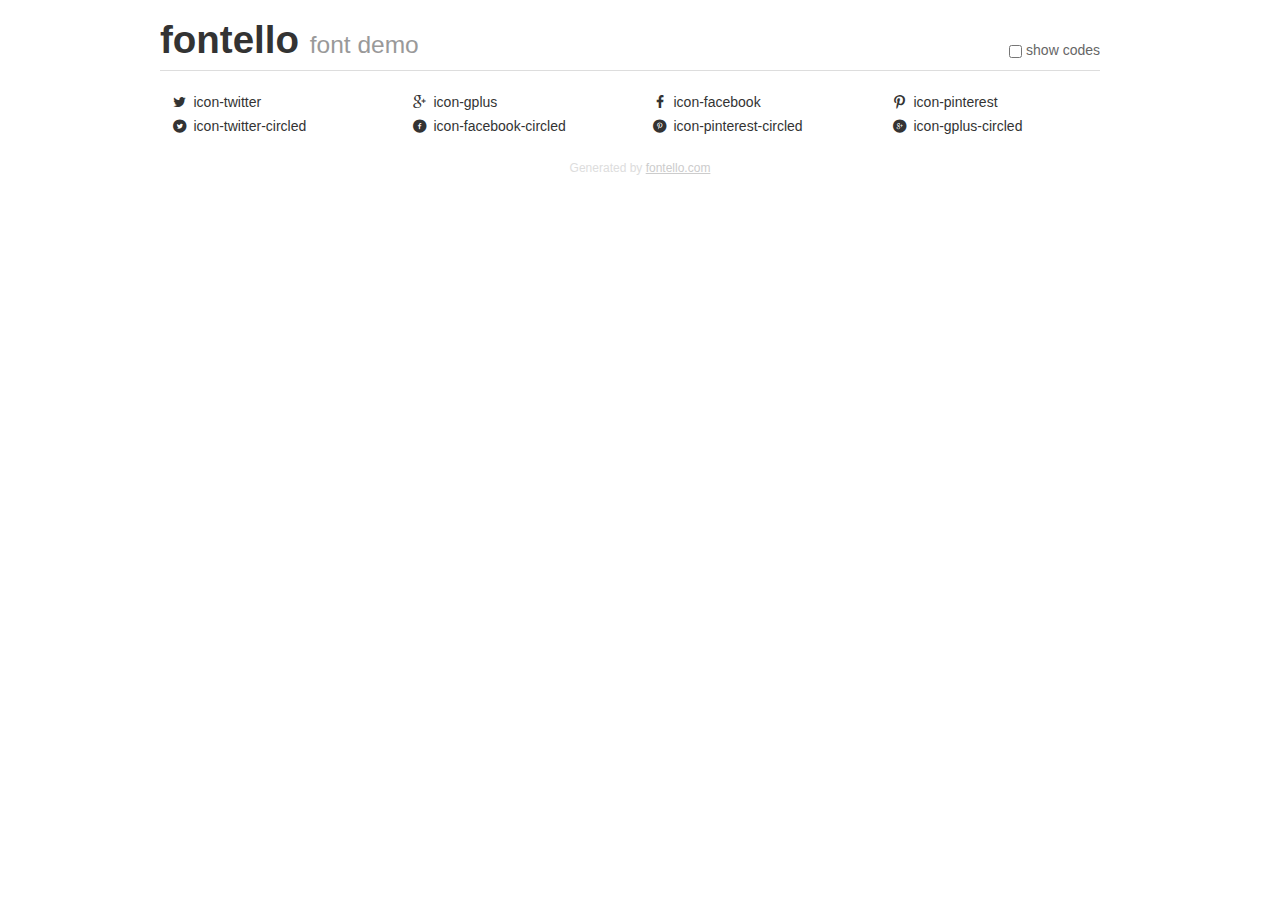
<file: fonts/fontello-2fac23f3/demo.html>
<!DOCTYPE html>
<html>
  <head><!--[if lt IE 9]><script language="javascript" type="text/javascript" src="//html5shim.googlecode.com/svn/trunk/html5.js"></script><![endif]-->
    <meta charset="UTF-8"><style>/*
 * Bootstrap v2.2.1
 *
 * Copyright 2012 Twitter, Inc
 * Licensed under the Apache License v2.0
 * http://www.apache.org/licenses/LICENSE-2.0
 *
 * Designed and built with all the love in the world @twitter by @mdo and @fat.
 */
.clearfix {
  *zoom: 1;
}
.clearfix:before,
.clearfix:after {
  display: table;
  content: "";
  line-height: 0;
}
.clearfix:after {
  clear: both;
}
html {
  font-size: 100%;
  -webkit-text-size-adjust: 100%;
  -ms-text-size-adjust: 100%;
}
a:focus {
  outline: thin dotted #333;
  outline: 5px auto -webkit-focus-ring-color;
  outline-offset: -2px;
}
a:hover,
a:active {
  outline: 0;
}
button,
input,
select,
textarea {
  margin: 0;
  font-size: 100%;
  vertical-align: middle;
}
button,
input {
  *overflow: visible;
  line-height: normal;
}
button::-moz-focus-inner,
input::-moz-focus-inner {
  padding: 0;
  border: 0;
}
body {
  margin: 0;
  font-family: "Helvetica Neue", Helvetica, Arial, sans-serif;
  font-size: 14px;
  line-height: 20px;
  color: #333;
  background-color: #fff;
}
a {
  color: #08c;
  text-decoration: none;
}
a:hover {
  color: #005580;
  text-decoration: underline;
}
.row {
  margin-left: -20px;
  *zoom: 1;
}
.row:before,
.row:after {
  display: table;
  content: "";
  line-height: 0;
}
.row:after {
  clear: both;
}
[class*="span"] {
  float: left;
  min-height: 1px;
  margin-left: 20px;
}
.container,
.navbar-static-top .container,
.navbar-fixed-top .container,
.navbar-fixed-bottom .container {
  width: 940px;
}
.span12 {
  width: 940px;
}
.span11 {
  width: 860px;
}
.span10 {
  width: 780px;
}
.span9 {
  width: 700px;
}
.span8 {
  width: 620px;
}
.span7 {
  width: 540px;
}
.span6 {
  width: 460px;
}
.span5 {
  width: 380px;
}
.span4 {
  width: 300px;
}
.span3 {
  width: 220px;
}
.span2 {
  width: 140px;
}
.span1 {
  width: 60px;
}
[class*="span"].pull-right,
.row-fluid [class*="span"].pull-right {
  float: right;
}
.container {
  margin-right: auto;
  margin-left: auto;
  *zoom: 1;
}
.container:before,
.container:after {
  display: table;
  content: "";
  line-height: 0;
}
.container:after {
  clear: both;
}
p {
  margin: 0 0 10px;
}
.lead {
  margin-bottom: 20px;
  font-size: 21px;
  font-weight: 200;
  line-height: 30px;
}
small {
  font-size: 85%;
}
h1 {
  margin: 10px 0;
  font-family: inherit;
  font-weight: bold;
  line-height: 20px;
  color: inherit;
  text-rendering: optimizelegibility;
}
h1 small {
  font-weight: normal;
  line-height: 1;
  color: #999;
}
h1 {
  line-height: 40px;
}
h1 {
  font-size: 38.5px;
}
h1 small {
  font-size: 24.5px;
}
body {
  margin-top: 90px;
}
.header {
  position: fixed;
  top: 0;
  left: 50%;
  margin-left: -480px;
  background-color: #fff;
  border-bottom: 1px solid #ddd;
  padding-top: 10px;
  z-index: 10;
}
.footer {
  color: #ddd;
  font-size: 12px;
  text-align: center;
  margin-top: 20px;
}
.footer a {
  color: #ccc;
  text-decoration: underline;
}
.the-icons {
  font-size: 14px;
  line-height: 24px;
}
.switch {
  position: absolute;
  right: 0;
  bottom: 10px;
  color: #666;
}
.switch input {
  margin-right: 0.3em;
}
.codesOn .i-name {
  display: none;
}
.codesOn .i-code {
  display: inline;
}
.i-code {
  display: none;
}
@font-face {
      font-family: 'fontello';
      src: url('font/fontello.eot?73350392');
      src: url('font/fontello.eot?73350392#iefix') format('embedded-opentype'),
           url('font/fontello.woff?73350392') format('woff'),
           url('font/fontello.ttf?73350392') format('truetype'),
           url('font/fontello.svg?73350392#fontello') format('svg');
      font-weight: normal;
      font-style: normal;
    }
     
     
    .demo-icon
    {
      font-family: "fontello";
      font-style: normal;
      font-weight: normal;
      speak: none;
     
      display: inline-block;
      text-decoration: inherit;
      width: 1em;
      margin-right: .2em;
      text-align: center;
      /* opacity: .8; */
     
      /* For safety - reset parent styles, that can break glyph codes*/
      font-variant: normal;
      text-transform: none;
     
      /* fix buttons height, for twitter bootstrap */
      line-height: 1em;
     
      /* Animation center compensation - margins should be symmetric */
      /* remove if not needed */
      margin-left: .2em;
     
      /* You can be more comfortable with increased icons size */
      /* font-size: 120%; */
     
      /* Font smoothing. That was taken from TWBS */
      -webkit-font-smoothing: antialiased;
      -moz-osx-font-smoothing: grayscale;
     
      /* Uncomment for 3D effect */
      /* text-shadow: 1px 1px 1px rgba(127, 127, 127, 0.3); */
    }
     </style>
    <link rel="stylesheet" href="css/animation.css"><!--[if IE 7]><link rel="stylesheet" href="css/fontello-ie7.css"><![endif]-->
    <script>
      function toggleCodes(on) {
        var obj = document.getElementById('icons');
        
        if (on) {
          obj.className += ' codesOn';
        } else {
          obj.className = obj.className.replace(' codesOn', '');
        }
      }
      
    </script>
  </head>
  <body>
    <div class="container header">
      <h1>
        fontello
         <small>font demo</small>
      </h1>
      <label class="switch">
        <input type="checkbox" onclick="toggleCodes(this.checked)">show codes
      </label>
    </div>
    <div id="icons" class="container">
      <div class="row">
        <div title="Code: 0xe800" class="the-icons span3"><i class="demo-icon icon-twitter">&#xe800;</i> <span class="i-name">icon-twitter</span><span class="i-code">0xe800</span></div>
        <div title="Code: 0xe801" class="the-icons span3"><i class="demo-icon icon-gplus">&#xe801;</i> <span class="i-name">icon-gplus</span><span class="i-code">0xe801</span></div>
        <div title="Code: 0xe802" class="the-icons span3"><i class="demo-icon icon-facebook">&#xe802;</i> <span class="i-name">icon-facebook</span><span class="i-code">0xe802</span></div>
        <div title="Code: 0xe803" class="the-icons span3"><i class="demo-icon icon-pinterest">&#xe803;</i> <span class="i-name">icon-pinterest</span><span class="i-code">0xe803</span></div>
      </div>
      <div class="row">
        <div title="Code: 0xe804" class="the-icons span3"><i class="demo-icon icon-twitter-circled">&#xe804;</i> <span class="i-name">icon-twitter-circled</span><span class="i-code">0xe804</span></div>
        <div title="Code: 0xe805" class="the-icons span3"><i class="demo-icon icon-facebook-circled">&#xe805;</i> <span class="i-name">icon-facebook-circled</span><span class="i-code">0xe805</span></div>
        <div title="Code: 0xe806" class="the-icons span3"><i class="demo-icon icon-pinterest-circled">&#xe806;</i> <span class="i-name">icon-pinterest-circled</span><span class="i-code">0xe806</span></div>
        <div title="Code: 0xe807" class="the-icons span3"><i class="demo-icon icon-gplus-circled">&#xe807;</i> <span class="i-name">icon-gplus-circled</span><span class="i-code">0xe807</span></div>
      </div>
    </div>
    <div class="container footer">Generated by <a href="http://fontello.com">fontello.com</a></div>
  </body>
</html>
</file>
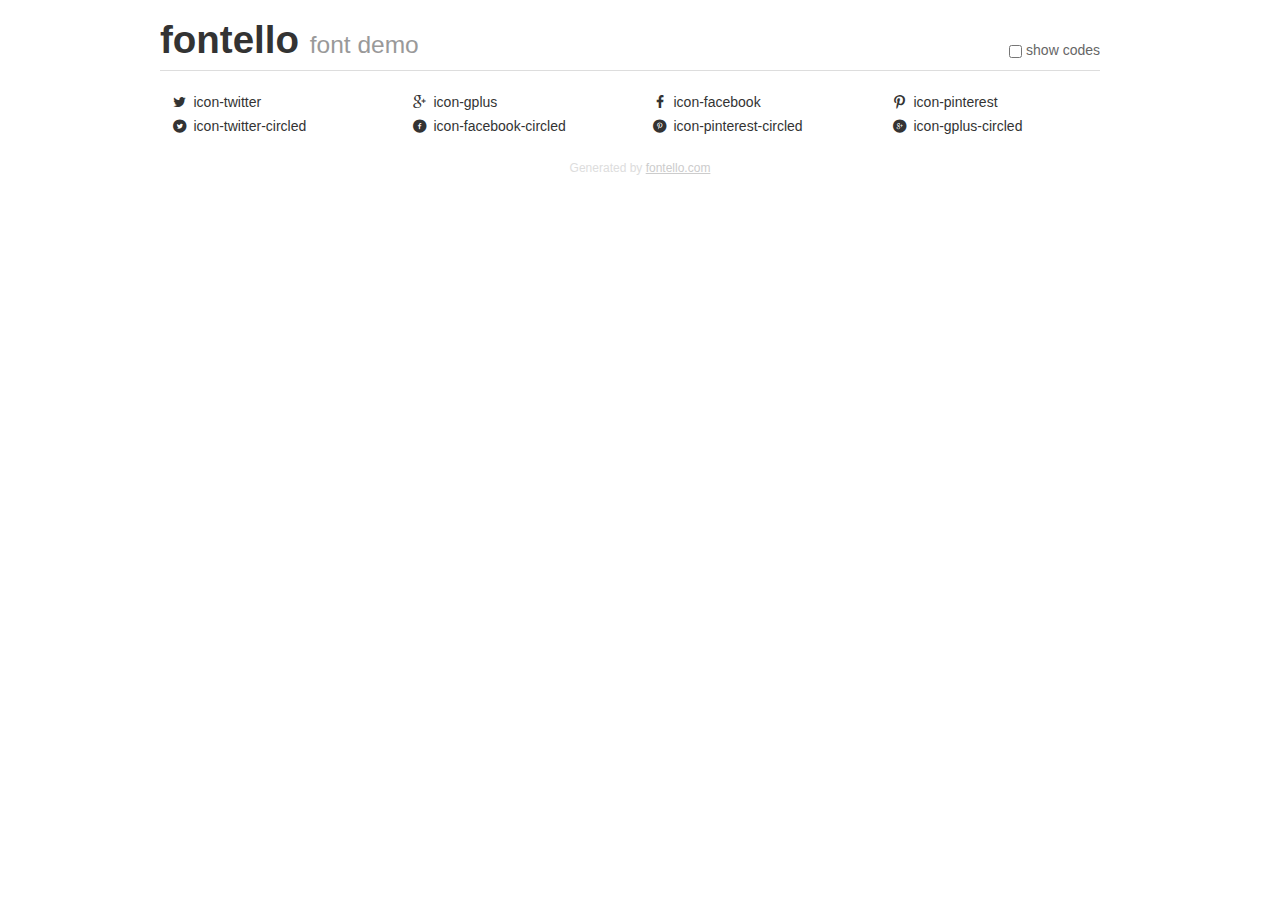
<file: PROJECT 6/fonts/fontello-2fac23f3/demo.html>
<!DOCTYPE html>
<html>
  <head><!--[if lt IE 9]><script language="javascript" type="text/javascript" src="//html5shim.googlecode.com/svn/trunk/html5.js"></script><![endif]-->
    <meta charset="UTF-8"><style>/*
 * Bootstrap v2.2.1
 *
 * Copyright 2012 Twitter, Inc
 * Licensed under the Apache License v2.0
 * http://www.apache.org/licenses/LICENSE-2.0
 *
 * Designed and built with all the love in the world @twitter by @mdo and @fat.
 */
.clearfix {
  *zoom: 1;
}
.clearfix:before,
.clearfix:after {
  display: table;
  content: "";
  line-height: 0;
}
.clearfix:after {
  clear: both;
}
html {
  font-size: 100%;
  -webkit-text-size-adjust: 100%;
  -ms-text-size-adjust: 100%;
}
a:focus {
  outline: thin dotted #333;
  outline: 5px auto -webkit-focus-ring-color;
  outline-offset: -2px;
}
a:hover,
a:active {
  outline: 0;
}
button,
input,
select,
textarea {
  margin: 0;
  font-size: 100%;
  vertical-align: middle;
}
button,
input {
  *overflow: visible;
  line-height: normal;
}
button::-moz-focus-inner,
input::-moz-focus-inner {
  padding: 0;
  border: 0;
}
body {
  margin: 0;
  font-family: "Helvetica Neue", Helvetica, Arial, sans-serif;
  font-size: 14px;
  line-height: 20px;
  color: #333;
  background-color: #fff;
}
a {
  color: #08c;
  text-decoration: none;
}
a:hover {
  color: #005580;
  text-decoration: underline;
}
.row {
  margin-left: -20px;
  *zoom: 1;
}
.row:before,
.row:after {
  display: table;
  content: "";
  line-height: 0;
}
.row:after {
  clear: both;
}
[class*="span"] {
  float: left;
  min-height: 1px;
  margin-left: 20px;
}
.container,
.navbar-static-top .container,
.navbar-fixed-top .container,
.navbar-fixed-bottom .container {
  width: 940px;
}
.span12 {
  width: 940px;
}
.span11 {
  width: 860px;
}
.span10 {
  width: 780px;
}
.span9 {
  width: 700px;
}
.span8 {
  width: 620px;
}
.span7 {
  width: 540px;
}
.span6 {
  width: 460px;
}
.span5 {
  width: 380px;
}
.span4 {
  width: 300px;
}
.span3 {
  width: 220px;
}
.span2 {
  width: 140px;
}
.span1 {
  width: 60px;
}
[class*="span"].pull-right,
.row-fluid [class*="span"].pull-right {
  float: right;
}
.container {
  margin-right: auto;
  margin-left: auto;
  *zoom: 1;
}
.container:before,
.container:after {
  display: table;
  content: "";
  line-height: 0;
}
.container:after {
  clear: both;
}
p {
  margin: 0 0 10px;
}
.lead {
  margin-bottom: 20px;
  font-size: 21px;
  font-weight: 200;
  line-height: 30px;
}
small {
  font-size: 85%;
}
h1 {
  margin: 10px 0;
  font-family: inherit;
  font-weight: bold;
  line-height: 20px;
  color: inherit;
  text-rendering: optimizelegibility;
}
h1 small {
  font-weight: normal;
  line-height: 1;
  color: #999;
}
h1 {
  line-height: 40px;
}
h1 {
  font-size: 38.5px;
}
h1 small {
  font-size: 24.5px;
}
body {
  margin-top: 90px;
}
.header {
  position: fixed;
  top: 0;
  left: 50%;
  margin-left: -480px;
  background-color: #fff;
  border-bottom: 1px solid #ddd;
  padding-top: 10px;
  z-index: 10;
}
.footer {
  color: #ddd;
  font-size: 12px;
  text-align: center;
  margin-top: 20px;
}
.footer a {
  color: #ccc;
  text-decoration: underline;
}
.the-icons {
  font-size: 14px;
  line-height: 24px;
}
.switch {
  position: absolute;
  right: 0;
  bottom: 10px;
  color: #666;
}
.switch input {
  margin-right: 0.3em;
}
.codesOn .i-name {
  display: none;
}
.codesOn .i-code {
  display: inline;
}
.i-code {
  display: none;
}
@font-face {
      font-family: 'fontello';
      src: url('./font/fontello.eot?73350392');
      src: url('./font/fontello.eot?73350392#iefix') format('embedded-opentype'),
           url('./font/fontello.woff?73350392') format('woff'),
           url('./font/fontello.ttf?73350392') format('truetype'),
           url('./font/fontello.svg?73350392#fontello') format('svg');
      font-weight: normal;
      font-style: normal;
    }
     
     
    .demo-icon
    {
      font-family: "fontello";
      font-style: normal;
      font-weight: normal;
      speak: none;
     
      display: inline-block;
      text-decoration: inherit;
      width: 1em;
      margin-right: .2em;
      text-align: center;
      /* opacity: .8; */
     
      /* For safety - reset parent styles, that can break glyph codes*/
      font-variant: normal;
      text-transform: none;
     
      /* fix buttons height, for twitter bootstrap */
      line-height: 1em;
     
      /* Animation center compensation - margins should be symmetric */
      /* remove if not needed */
      margin-left: .2em;
     
      /* You can be more comfortable with increased icons size */
      /* font-size: 120%; */
     
      /* Font smoothing. That was taken from TWBS */
      -webkit-font-smoothing: antialiased;
      -moz-osx-font-smoothing: grayscale;
     
      /* Uncomment for 3D effect */
      /* text-shadow: 1px 1px 1px rgba(127, 127, 127, 0.3); */
    }
     </style>
    <link rel="stylesheet" href="css/animation.css"><!--[if IE 7]><link rel="stylesheet" href="css/fontello-ie7.css"><![endif]-->
    <script>
      function toggleCodes(on) {
        var obj = document.getElementById('icons');
        
        if (on) {
          obj.className += ' codesOn';
        } else {
          obj.className = obj.className.replace(' codesOn', '');
        }
      }
      
    </script>
  </head>
  <body>
    <div class="container header">
      <h1>
        fontello
         <small>font demo</small>
      </h1>
      <label class="switch">
        <input type="checkbox" onclick="toggleCodes(this.checked)">show codes
      </label>
    </div>
    <div id="icons" class="container">
      <div class="row">
        <div title="Code: 0xe800" class="the-icons span3"><i class="demo-icon icon-twitter">&#xe800;</i> <span class="i-name">icon-twitter</span><span class="i-code">0xe800</span></div>
        <div title="Code: 0xe801" class="the-icons span3"><i class="demo-icon icon-gplus">&#xe801;</i> <span class="i-name">icon-gplus</span><span class="i-code">0xe801</span></div>
        <div title="Code: 0xe802" class="the-icons span3"><i class="demo-icon icon-facebook">&#xe802;</i> <span class="i-name">icon-facebook</span><span class="i-code">0xe802</span></div>
        <div title="Code: 0xe803" class="the-icons span3"><i class="demo-icon icon-pinterest">&#xe803;</i> <span class="i-name">icon-pinterest</span><span class="i-code">0xe803</span></div>
      </div>
      <div class="row">
        <div title="Code: 0xe804" class="the-icons span3"><i class="demo-icon icon-twitter-circled">&#xe804;</i> <span class="i-name">icon-twitter-circled</span><span class="i-code">0xe804</span></div>
        <div title="Code: 0xe805" class="the-icons span3"><i class="demo-icon icon-facebook-circled">&#xe805;</i> <span class="i-name">icon-facebook-circled</span><span class="i-code">0xe805</span></div>
        <div title="Code: 0xe806" class="the-icons span3"><i class="demo-icon icon-pinterest-circled">&#xe806;</i> <span class="i-name">icon-pinterest-circled</span><span class="i-code">0xe806</span></div>
        <div title="Code: 0xe807" class="the-icons span3"><i class="demo-icon icon-gplus-circled">&#xe807;</i> <span class="i-name">icon-gplus-circled</span><span class="i-code">0xe807</span></div>
      </div>
    </div>
    <div class="container footer">Generated by <a href="http://fontello.com">fontello.com</a></div>
  </body>
</html>
</file>
<file: css/style.css>
@charset "UTF-8";
* {
  padding: 0;
  margin: 0; }

.hidden {
  opacity: 0; }

.visible {
  opacity: 1; }

.row {
  margin-left: 0px;
  margin-right: 0px; }

@font-face {
  font-family: 'fontello';
  src: url("../fonts/fontello.eot?67352098");
  src: url("../fonts/fontello.eot?67352098#iefix") format("embedded-opentype"), url("../fonts/fontello.svg?67352098#fontello") format("svg");
  font-weight: normal;
  font-style: normal; }
@font-face {
  font-family: 'fontello';
  src: url("[data-uri]") format("woff"), url("[data-uri]") format("truetype"); }
/* Chrome hack: SVG is rendered more smooth in Windozze. 100% magic, uncomment if you need it. */
/* Note, that will break hinting! In other OS-es font will be not as sharp as it could be */
/*
@media screen and (-webkit-min-device-pixel-ratio:0) {
  @font-face {
    font-family: 'fontello';
    src: url('../font/fontello.svg?67352098#fontello') format('svg');
  }
}
*/
[class^="icon-"]:before, [class*=" icon-"]:before {
  font-family: "fontello";
  font-style: normal;
  font-weight: normal;
  speak: none;
  display: inline-block;
  text-decoration: inherit;
  width: 1em;
  margin-right: .2em;
  text-align: center;
  /* opacity: .8; */
  /* For safety - reset parent styles, that can break glyph codes*/
  font-variant: normal;
  text-transform: none;
  /* fix buttons height, for twitter bootstrap */
  line-height: 1em;
  /* Animation center compensation - margins should be symmetric */
  /* remove if not needed */
  margin-left: .2em;
  /* you can be more comfortable with increased icons size */
  /* font-size: 120%; */
  /* Uncomment for 3D effect */
  /* text-shadow: 1px 1px 1px rgba(127, 127, 127, 0.3); */ }

.icon-twitter:before {
  content: '\e800'; }

/* 'юаА' */
.icon-gplus:before {
  content: '\e801'; }

/* 'юаБ' */
.icon-facebook:before {
  content: '\e802'; }

/* 'юаВ' */
.icon-pinterest:before {
  content: '\e803'; }

/* 'юаГ' */
.icon-twitter-circled:before {
  content: '\e804'; }

/* 'юаД' */
.icon-facebook-circled:before {
  content: '\e805'; }

/* 'юаЕ' */
.icon-pinterest-circled:before {
  content: '\e806'; }

/* 'юаЖ' */
.icon-gplus-circled:before {
  content: '\e807'; }

/* 'юаЗ' */
@font-face {
  font-family: 'wisdom_scriptregular';
  src: url("../fonts/wisdomscriptaj-webfont.eot");
  src: url("../fonts/wisdomscriptaj-webfont.eot?#iefix") format("embedded-opentype"), url("../fonts/wisdomscriptaj-webfont.woff2") format("woff2"), url("../fonts/wisdomscriptaj-webfont.woff") format("woff"), url("../fonts/wisdomscriptaj-webfont.ttf") format("truetype"), url("../fonts/wisdomscriptaj-webfont.svg#wisdom_scriptregular") format("svg");
  font-weight: normal;
  font-style: normal; }
.header {
  padding: 30px 0px 160px 0px;
  box-sizing: border-box;
  background: url("../images/header.jpg") no-repeat;
  background-position: center; }
  .header .navigation {
    background: none !important;
    border: none !important;
    margin-bottom: 187px;
    position: relative; }
    .header .navigation .container {
      max-width: 940px;
      padding: 0px; }
      .header .navigation .container .topbar {
        margin-left: 0px;
        margin-right: 0px; }
      .header .navigation .container .boxmenu {
        margin-left: 0px;
        margin-right: 0px; }
      .header .navigation .container .navigate {
        height: 0 !important; }
      .header .navigation .container h1 {
        margin: 0px;
        padding-left: 18px;
        font: 27px/35px 'wisdom_scriptregular'; }
        .header .navigation .container h1 a {
          color: #fed136; }
          .header .navigation .container h1 a:hover {
            text-decoration: none;
            color: #DBC167; }
    .header .navigation .nav {
      margin: 0px -16px 0;
      float: right; }
      .header .navigation .nav li {
        margin-right: 39px; }
        .header .navigation .nav li:last-child {
          margin-right: 0px; }
      .header .navigation .nav a {
        color: #a7a7a7;
        font: 14px "Montserrat";
        padding-left: 0px;
        padding-right: 0px; }
  .header h2 {
    font: 38px/38px "Droid Serif";
    font-style: italic;
    text-align: center;
    margin-top: 0px;
    margin-bottom: 38px;
    color: #ffffff; }
  .header h3 {
    font: 72px/72px "Montserrat";
    text-align: center;
    color: #ffffff;
    margin-bottom: 54px; }
  .header p {
    color: #ffffff;
    text-align: center; }
    .header p a {
      padding: 20px 50px;
      background: #fed136;
      font: 18px/18px "Montserrat";
      font-weight: 700; }

.services {
  max-width: 100%;
  background: #ffffff;
  padding: 120px 0px;
  box-sizing: border-box; }
  .services .container {
    max-width: 940px;
    padding: 0px; }
    .services .container h4 {
      font: 38px/38px "Montserrat";
      margin-top: 0px;
      margin-bottom: 71px;
      text-align: center;
      font-weight: 700; }
      .services .container h4:after {
        content: "Proin iaculis purus consequat sem cure.";
        display: block;
        font: 16px/40px "Droid Serif";
        font-style: italic;
        color: #c7c7c7; }
    .services .container .boxservices {
      text-align: center; }
      .services .container .boxservices img {
        padding: 12px;
        box-sizing: border-box;
        border: 4px solid #fed136;
        border-radius: 50%;
        width: 72px;
        height: 72px;
        margin-bottom: 14px; }
      .services .container .boxservices h5 {
        font: 17px/17px "Montserrat";
        font-weight: 700; }
      .services .container .boxservices p {
        font: 13px/21px "Roboto Slab";
        margin: 0 auto;
        max-width: 270px; }

.portfolio {
  padding: 120px 0px;
  background: #f7f7f7; }
  .portfolio .container {
    max-width: 940px;
    padding: 0px; }
    .portfolio .container h4 {
      font: 38px/38px "Montserrat";
      margin-top: 0px;
      margin-bottom: 71px;
      text-align: center;
      font-weight: 700; }
      .portfolio .container h4:after {
        content: "Proin iaculis purus consequat sem cure.";
        display: block;
        font: 16px/40px "Droid Serif";
        font-style: italic;
        color: #c7c7c7; }
    .portfolio .container .imgportfolio {
      background: #ffffff;
      width: 30.852%;
      padding: 0;
      margin-bottom: 50px;
      margin-right: 35px; }
      .portfolio .container .imgportfolio:nth-child(4) {
        margin-right: 0; }
      .portfolio .container .imgportfolio:last-child {
        margin-right: 0; }
      .portfolio .container .imgportfolio img {
        margin-bottom: 28px; }
      .portfolio .container .imgportfolio p {
        font: 17px/17px "Montserrat";
        font-weight: 700;
        text-align: center; }
      .portfolio .container .imgportfolio span {
        display: block;
        font: 15px/19px "Droid Serif";
        font-style: italic;
        margin-bottom: 30px; }

.mycontainer {
  width: 100%;
  padding: 120px 0;
  box-sizing: border-box; }
  .mycontainer h4 {
    font: 38px/38px "Montserrat";
    margin-top: 0px;
    margin-bottom: 71px;
    text-align: center;
    font-weight: 700; }
    .mycontainer h4:after {
      content: "Proin iaculis purus consequat sem cure.";
      display: block;
      font: 16px/40px "Droid Serif";
      font-style: italic;
      color: #c7c7c7; }
  .mycontainer h2 {
    font: 18px/24px "Montserrat";
    font-weight: 700;
    margin: 0px; }
  .mycontainer .h2center {
    text-align: center; }
  .mycontainer .ss-left img {
    float: right;
    border: 7px solid #f1f1f1;
    border-radius: 50%;
    margin-left: 40px; }
  .mycontainer .ss-left .imgfloat {
    max-width: 280px;
    margin: 0 auto; }
    .mycontainer .ss-left .imgfloat .mardown {
      margin-bottom: 10px; }
    .mycontainer .ss-left .imgfloat p {
      font: 13px "Roboto Slab";
      color: #c7c7c7; }
  .mycontainer .ss-right img {
    float: left;
    border: 7px solid #f1f1f1;
    border-radius: 50%;
    margin-right: 40px; }
  .mycontainer .ss-right .imgfloat-right {
    max-width: 280px;
    margin: 0 auto; }
    .mycontainer .ss-right .imgfloat-right .mardown {
      margin-bottom: 10px; }
    .mycontainer .ss-right .imgfloat-right p {
      font: 13px "Roboto Slab";
      color: #c7c7c7; }

.team {
  width: 100%;
  padding: 120px 0px;
  background: #f9f9f9; }
  .team .container {
    max-width: 940px;
    padding: 0px; }
    .team .container h4 {
      font: 38px/38px "Montserrat";
      margin-top: 0px;
      margin-bottom: 71px;
      text-align: center;
      font-weight: 700; }
      .team .container h4:after {
        content: "Proin iaculis purus consequat sem cure.";
        display: block;
        font: 16px/40px "Droid Serif";
        font-style: italic;
        color: #c7c7c7; }
    .team .container p {
      font: 15px/21px "Roboto Slab";
      text-align: center;
      max-width: 590px;
      margin: 0 auto; }
    .team .container .row, .team .container .down {
      margin-bottom: 47px; }
    .team .container .teamblock {
      text-align: center; }
      .team .container .teamblock .photo {
        border: 7px solid #fff;
        margin: 0 auto 17px; }
      .team .container .teamblock p {
        font: 15px "Montserrat";
        font-weight: 700; }
        .team .container .teamblock p .after {
          display: block;
          font: 14px/30px "Roboto Slab";
          color: #969696; }
      .team .container .teamblock a {
        text-decoration: none;
        color: #222222;
        display: inline-block;
        margin: 0px 4px; }
        .team .container .teamblock a:hover {
          color: #fed136; }
        .team .container .teamblock a .webicon {
          display: inline-block !important;
          padding: 4px;
          box-sizing: border-box;
          border: 3px solid;
          border-radius: 50%;
          font-size: 20px; }

.logos {
  width: 100%;
  padding: 60px 0;
  box-sizing: border-box;
  background: #ffffff; }
  .logos .container {
    max-width: 940px;
    padding: 0px; }
    .logos .container .blockimg {
      margin-bottom: 10px; }
      .logos .container .blockimg .logoimg {
        margin: 0 auto; }

.contact {
  padding: 109px 0 114px 0px;
  box-sizing: border-box;
  width: 100%;
  background: url("../images/contactbg.jpg") no-repeat;
  background-position: center; }
  .contact .container {
    max-width: 940px;
    padding: 0px; }
    .contact .container h4 {
      font: 38px/38px "Montserrat";
      margin-top: 0px;
      margin-bottom: 71px;
      text-align: center;
      font-weight: 700;
      color: #ffffff; }
      .contact .container h4:after {
        content: "Proin iaculis purus consequat sem cure.";
        display: block;
        font: 16px/40px "Droid Serif";
        font-style: italic;
        color: #c7c7c7; }
      .contact .container h4:after {
        content: "Proin iaculis purus consequat sem cure.";
        display: block;
        font: 16px/40px "Droid Serif";
        font-style: italic;
        color: #777777; }
    .contact .container .contactpad {
      padding: 0;
      text-align: center; }
      .contact .container .contactpad .bottom {
        padding: 20px 50px;
        background: #fed136;
        font: 18px/18px "Montserrat";
        font-weight: 700; }
        .contact .container .contactpad .bottom:hover {
          color: #fff;
          background-color: #ec971f;
          border-color: #d58512; }
    .contact .container .contactpad-right {
      padding-right: 15px; }
      .contact .container .contactpad-right input {
        font: 14px "Montserrat";
        font-weight: 700;
        height: 50px !important; }
      .contact .container .contactpad-right .contactdown {
        margin-bottom: 29px; }
    .contact .container .contactpad-left {
      padding-left: 15px; }
      .contact .container .contactpad-left textarea {
        font: 14px "Montserrat";
        font-weight: 700;
        padding: 13px 12px; }
    .contact .container textarea:-moz-placeholder {
      color: #bbbbbb; }
    .contact .container textarea::-webkit-input-placeholder {
      color: #bbbbbb;
      font: 14px "Montserrat";
      font-weight: 700; }
    .contact .container input::-webkit-input-placeholder {
      color: #bbbbbb;
      font: 14px "Montserrat";
      font-weight: 700; }
    .contact .container input:-moz-placeholder {
      color: #bbbbbb; }

.footer {
  padding: 17px 0 30px 0;
  box-sizing: border-box;
  background: #ffffff; }
  .footer .container {
    max-width: 940px;
    padding: 0px;
    overflow: hidden; }
    .footer .container p {
      font: 14px "Montserrat";
      float: left;
      margin-top: 20px; }
    .footer .container .footericons {
      text-align: center;
      max-width: 245px;
      margin: 0 auto; }
      .footer .container .footericons a {
        text-decoration: none;
        display: inline-block;
        color: #222222;
        font-size: 40px; }
        .footer .container .footericons a .webicon {
          display: inline-block !important; }
      .footer .container .footericons .colortwitter :hover {
        color: #00aced; }
      .footer .container .footericons .colorfacebook :hover {
        color: #3b5998; }
      .footer .container .footericons .colorpinterest :hover {
        color: #cb2028; }
      .footer .container .footericons .colorgplus :hover {
        color: #da2713; }

@media (max-width: 768px) {
  .header {
    padding: 0; }
    .header h2, .header h3 {
      margin: 0px; }

  .header .navigation .container h1 {
    float: left; }

  .nav {
    float: none !important;
    text-align: center;
    position: absolute;
    left: 50%; }
    .nav li {
      margin: 0px !important; }

  .row {
    margin: 0 15px 0 15px !important; }
    .row .buttom {
      margin: 8px 15px 0; }

  .services {
    padding: 120px 0; } }
@media (max-width: 1106px) {
  .ss-left {
    width: 100% !important;
    text-align: center !important; }
    .ss-left img {
      float: none !important;
      display: block;
      margin: 0 auto !important; }

  .ss-right {
    width: 100% !important;
    text-align: center !important; }
    .ss-right img {
      float: none !important;
      display: block;
      margin: 0 auto !important; } }
@media (max-width: 890px) {
  .header {
    padding: 0; } }
@media (max-width: 993px) {
  .imgportfolio {
    max-width: 290px;
    width: 100% !important;
    margin: 50px auto !important; }

  .contact {
    padding: 0;
    margin: 0px; }
    .contact h4 {
      margin-bottom: 0px !important; }
    .contact .contactpad-right {
      padding-right: 0 !important; }
    .contact .contactpad-left {
      padding-left: 0 !important; }

  .footer p {
    text-align: center;
    float: none !important; } }

/*# sourceMappingURL=style.css.map */
</file>
<file: css/style1.css>
h2.ss-subtitle{
    padding: 10px 10px 38px;
    font-size: 52px;
    text-transform: uppercase;
    color: rgba(0,0,0,0.8);
	position: relative;
	text-shadow: 1px 1px 2px rgba(0,0,0,0.2);
}
h2.ss-subtitle:before{
	width: 4px;
	height: 40px;
	background: rgba(17,17,22,0.8);
	content: '';
	position: absolute;
	right: 75%;
	margin-right: -4px;
	bottom: -4px;
	-moz-border-radius: 2px 2px 0px 0px;
	-webkit-border-radius: 2px 2px 0px 0px;
	border-radius: 2px 2px 0px 0px;
}
h2.ss-subtitle:after{
	width: 25%;
	height: 0px;
	border-bottom: 4px dotted rgba(17,17,22,0.8);
	content: '';
	position: absolute;
	right: 50%;
	margin-right: -1px;
	bottom: -4px;
}
.ss-links{
	position: fixed;
	left: 10px;
	top: 166px;
	width: 25%;
	z-index: 100;
}
.ss-links a{
	background: rgba(0,0,0,0.2);
	font-size: 16px;
	width: 40px;
	height: 40px;
	line-height: 40px;
	margin: 5px;
	float: left;
	border-radius: 50%;
	display: block;
	text-align: center;
	-webkit-transition: background 0.2s linear;
	-moz-transition: background 0.2s linear;
	-o-transition: background 0.2s linear;
	-ms-transition: background 0.2s linear;
	transition: background 0.2s linear;
}
.ss-links a:hover{
	background: rgba(0,0,0,0.4);
}
.ss-container{
    width: 100%;
    position: relative;
    text-align: left;
    float: left;
	overflow: hidden;
	/*padding-bottom: 500px;*/
}
/*.ss-container h2{
    font-size: 40px;
    text-transform: uppercase;
    color: rgba(78,84,123,0.2);
	text-shadow: 0px 1px 1px #fff;
	padding: 20px 0px;
}*/
/*.ss-container:before{
    position: absolute;
    width: 4px;
    background: rgba(17,17,22,0.8);
    top: 0px;
    left: 50%;
	margin-left: -2px;
    content: '';
    height: 100%;
}*/
.ss-row{
    width: 100%;
    clear: both;
    float: left;
    position: relative;
    padding: 30px 0;
}
.ss-left{
    float: left;
    width: 55%;
    position: relative;
}

.ss-right{
    /*padding-left: 2%;*/
    float: right;
    width: 55%;
    position: relative;
}
.ss-left{
    text-align: right;
    float: left;
    /*padding-right: 2%;*/
}
.ss-circle{
    border-radius: 50%;
    overflow: hidden;
    display: block;
    text-indent: -9000px;
    text-align: left;
    -webkit-box-shadow: 
		0px 2px 5px rgba(0,0,0,0.7) inset, 
		0px 0px 0px 12px rgba(61,64,85,0.3);
    -moz-box-shadow: 
		0px 2px 5px rgba(0,0,0,0.7) inset, 
		0px 0px 0px 12px rgba(61,64,85,0.3);
    box-shadow: 
		0px 2px 5px rgba(0,0,0,0.7) inset, 
		0px 0px 0px 12px rgba(61,64,85,0.3);
	background-size: cover;
	background-color: #f0f0f0;
	background-repeat: no-repeat;
	background-position: center center;
	position: static;
}
.ss-small .ss-circle{
	width: 100px;
	height: 100px;
}
.ss-medium .ss-circle{
	width: 200px;
	height: 200px;
}
.ss-large .ss-circle{
	width: 300px;
	height: 300px;
}
/*.ss-circle-deco:before{
	width: 29%;
	height: 0px;
	border-bottom: 5px dotted #ddd;
	border-bottom: 5px dotted rgba(17, 17, 22, 0.3);
	-webkit-box-shadow: 0px 1px 1px #fff;
	-moz-box-shadow: 0px 1px 1px #fff;
	box-shadow: 0px 1px 1px #fff;
	position: absolute;
	top: 50%;
	content: '';
	margin-top: -3px;
}*/
/*.ss-circle-deco:after{
	width: 0px;
	height: 0px;
	border-top: 10px solid transparent;
    border-bottom: 10px solid transparent;
	content: '';
	position: absolute;
	top: 50%;
	margin-top: -10px;
}*/
.ss-left .ss-circle-deco:before{
    right: 2%;   
}
.ss-right .ss-circle-deco:before{
    left: 2%;   
}
.ss-left .ss-circle-deco:after{
	right: 0;
	border-right: 10px solid rgba(17,17,22,0.8);
}
.ss-right .ss-circle-deco:after{
	left: 0;
	border-left: 10px solid rgba(17,17,22,0.8);
}
.ss-left .ss-circle{
    float: right;
    margin-right: 30%;
}
.ss-right .ss-circle{
    float: left;
    margin-left: 30%;
}
.ss-container h3{
    margin-top: 34px;
	padding: 10px 15px;
	background: rgba(26, 27, 33, 0.6);
	text-shadow: 1px 1px 1px rgba(26, 27, 33, 0.8)
}
.ss-container .ss-medium h3{
	margin-top: 82px;
}
.ss-container .ss-large h3{
	margin-top: 133px;
}
.ss-container .ss-left h3{
	border-right: 5px solid rgba(164,166,181,0.8);
}
.ss-container .ss-right h3{
	border-left: 5px solid rgba(164,166,181,0.8);
}
.ss-container h3 span{
    color: rgba(255,255,255,0.8);
    font-size: 13px;
    display: block;
    padding-bottom: 5px;
}
.ss-container h3 a{
    font-size: 28px;
    color: rgba(255,255,255,0.9);
    display: block;
}
.ss-container h3 a:hover{
	color: rgba(255,255,255,1);
}
.ss-circle-1{
    background-image:url(../images/1.jpg);
}
.ss-circle-2{
    background-image: url(../images/2.jpg);
}
.ss-circle-3{
    background-image: url(../images/3.jpg);
}
.ss-circle-4{
    background-image: url(../images/4.jpg);
}
.ss-circle-5{
    background-image: url(../images/5.jpg);
}
.ss-circle-6{
    background-image: url(../images/6.jpg);
}
.ss-circle-7{
    background-image: url(../images/7.jpg);
}
.ss-circle-8{
    background-image: url(../images/8.jpg);
}
.ss-circle-9{
    background-image: url(../images/9.jpg);
}
.ss-circle-10{
    background-image: url(../images/10.jpg);
}
.ss-circle-11{
    background-image: url(../images/11.jpg);
}
.ss-circle-12{
    background-image: url(../images/12.jpg);
}
.ss-circle-13{
    background-image: url(../images/13.jpg);
}
.ss-circle-14{
    background-image: url(../images/14.jpg);
}
.ss-circle-15{
    background-image: url(../images/15.jpg);
}
.ss-circle-16{
    background-image: url(../images/16.jpg);
}
.ss-circle-17{
    background-image: url(../images/17.jpg);
}
.ss-circle-18{
    background-image: url(../images/18.jpg);
}
.ss-circle-19{
    background-image: url(../images/19.jpg);
}
.ss-circle-20{
    background-image: url(../images/20.jpg);
}
.ss-circle-21{
    background-image: url(../images/21.jpg);
}
.ss-circle-22{
    background-image: url(../images/22.jpg);
}
.ss-circle-23{
    background-image: url('../images/23.jpg');
}
.ss-circle-24{
    background-image: url('../images/24.jpg');
}
.ss-circle-25{
    background-image: url(../images/25.jpg);
}
.ss-circle-26{
    background-image: url(../images/26.jpg);
}
.ss-circle-27{
    background-image: url(../images/27.jpg);
}
.ss-circle-28{
    background-image: url(../images/28.jpg);
}
.ss-circle-29{
    background-image: url(../images/29.jpg);
}
.ss-circle-30{
    background-image: url(../images/30.jpg);
}
</file>
<file: webfontkit-20150422-095455/stylesheet.css>
/* Generated by Font Squirrel (http://www.fontsquirrel.com) on April 22, 2015 */



@font-face {
    font-family: 'wisdom_scriptregular';
    src: url('../fonts/wisdomscriptaj-webfont.eot');
    src: url('../fonts/wisdomscriptaj-webfont.eot?#iefix') format('embedded-opentype'),
    url('../fonts/wisdomscriptaj-webfont.woff2') format('woff2'),
    url('../fonts/wisdomscriptaj-webfont.woff') format('woff'),
    url('../fonts/wisdomscriptaj-webfont.ttf') format('truetype'),
    url('../fonts/wisdomscriptaj-webfont.svg#wisdom_scriptregular') format('svg');
    font-weight: normal;
    font-style: normal;

}
</file>
<file: fonts/fontello-2fac23f3/css/fontello-ie7.css>
[class^="icon-"], [class*=" icon-"] {
  font-family: 'fontello';
  font-style: normal;
  font-weight: normal;
 
  /* fix buttons height */
  line-height: 1em;
 
  /* you can be more comfortable with increased icons size */
  /* font-size: 120%; */
}
 
.icon-twitter { *zoom: expression( this.runtimeStyle['zoom'] = '1', this.innerHTML = '&#xe800;&nbsp;'); }
.icon-gplus { *zoom: expression( this.runtimeStyle['zoom'] = '1', this.innerHTML = '&#xe801;&nbsp;'); }
.icon-facebook { *zoom: expression( this.runtimeStyle['zoom'] = '1', this.innerHTML = '&#xe802;&nbsp;'); }
.icon-pinterest { *zoom: expression( this.runtimeStyle['zoom'] = '1', this.innerHTML = '&#xe803;&nbsp;'); }
.icon-twitter-circled { *zoom: expression( this.runtimeStyle['zoom'] = '1', this.innerHTML = '&#xe804;&nbsp;'); }
.icon-facebook-circled { *zoom: expression( this.runtimeStyle['zoom'] = '1', this.innerHTML = '&#xe805;&nbsp;'); }
.icon-pinterest-circled { *zoom: expression( this.runtimeStyle['zoom'] = '1', this.innerHTML = '&#xe806;&nbsp;'); }
.icon-gplus-circled { *zoom: expression( this.runtimeStyle['zoom'] = '1', this.innerHTML = '&#xe807;&nbsp;'); }
</file>
<file: PROJECT 6/fonts/fontello-2fac23f3/css/fontello-ie7.css>
[class^="icon-"], [class*=" icon-"] {
  font-family: 'fontello';
  font-style: normal;
  font-weight: normal;
 
  /* fix buttons height */
  line-height: 1em;
 
  /* you can be more comfortable with increased icons size */
  /* font-size: 120%; */
}
 
.icon-twitter { *zoom: expression( this.runtimeStyle['zoom'] = '1', this.innerHTML = '&#xe800;&nbsp;'); }
.icon-gplus { *zoom: expression( this.runtimeStyle['zoom'] = '1', this.innerHTML = '&#xe801;&nbsp;'); }
.icon-facebook { *zoom: expression( this.runtimeStyle['zoom'] = '1', this.innerHTML = '&#xe802;&nbsp;'); }
.icon-pinterest { *zoom: expression( this.runtimeStyle['zoom'] = '1', this.innerHTML = '&#xe803;&nbsp;'); }
.icon-twitter-circled { *zoom: expression( this.runtimeStyle['zoom'] = '1', this.innerHTML = '&#xe804;&nbsp;'); }
.icon-facebook-circled { *zoom: expression( this.runtimeStyle['zoom'] = '1', this.innerHTML = '&#xe805;&nbsp;'); }
.icon-pinterest-circled { *zoom: expression( this.runtimeStyle['zoom'] = '1', this.innerHTML = '&#xe806;&nbsp;'); }
.icon-gplus-circled { *zoom: expression( this.runtimeStyle['zoom'] = '1', this.innerHTML = '&#xe807;&nbsp;'); }
</file>
<file: webfontkit-20150422-095455/specimen_files/specimen_stylesheet.css>
@import url('grid_12-825-55-15.css');

/*  
	CSS Reset by Eric Meyer - Released under Public Domain
    http://meyerweb.com/eric/tools/css/reset/
*/
html, body, div, span, applet, object, iframe,
h1, h2, h3, h4, h5, h6, p, blockquote, pre,
a, abbr, acronym, address, big, cite, code,
del, dfn, em, font, img, ins, kbd, q, s, samp,
small, strike, strong, sub, sup, tt, var,
b, u, i, center, dl, dt, dd, ol, ul, li,
fieldset, form, label, legend, table, 
caption, tbody, tfoot, thead, tr, th, td 
                  {margin: 0;padding: 0;border: 0;outline: 0;
                  font-size: 100%;vertical-align: baseline;
                  background: transparent;}
body              {line-height: 1;}
ol, ul            {list-style: none;}
blockquote, q     {quotes: none;}
blockquote:before, blockquote:after,
q:before, q:after {content: '';	content: none;}
:focus            {outline: 0;}
ins               {text-decoration: none;}
del               {text-decoration: line-through;}
table             {border-collapse: collapse;border-spacing: 0;}




body {
	color: #000;
	background-color: #dcdcdc;
}

a {
	text-decoration: none;
	color: #1883ba;
}

h1{
	font-size: 32px;
	font-weight: normal;
	font-style: normal;
	margin-bottom: 18px;
}

h2{
	font-size: 18px;
}

#container {
	width: 865px;
	margin: 0px auto;
}


#header {
	padding: 20px;
	font-size: 36px;
	background-color: #000;
	color: #fff;
}

#header span {
	color: #666;
}
#main_content {
	background-color: #fff;
	padding: 60px 20px 20px;
}


#footer p {
	margin: 0;
	padding-top: 10px;
	padding-bottom: 50px;
	color: #333;
	font: 10px Arial, sans-serif;
}

.tabs {
	width: 100%;
	height: 31px;
	background-color: #444;
}
.tabs li {
	float:  left;
	margin: 0;
	overflow: hidden;
	background-color: #444;
}
.tabs li a {
	display: block;
	color: #fff;
	text-decoration: none;
	font: bold 11px/11px 'Arial';
	text-transform: uppercase;
	padding: 10px 15px;
	border-right: 1px solid #fff;
}

.tabs li a:hover {
		background-color: #00b3ff;

}

.tabs li.active a {
	color:  #000;
	background-color: #fff;
}



div.huge {
	
	font-size: 300px;
	line-height: 1em;
	padding: 0;
	letter-spacing: -.02em;
	overflow: hidden;
}
div.glyph_range {
	font-size: 72px;
	line-height: 1.1em;
}

.size10{ font-size: 10px; }
.size11{ font-size: 11px; }
.size12{ font-size: 12px; }
.size13{ font-size: 13px; }
.size14{ font-size: 14px; }
.size16{ font-size: 16px; }
.size18{ font-size: 18px; }
.size20{ font-size: 20px; }
.size24{ font-size: 24px; }
.size30{ font-size: 30px; }
.size36{ font-size: 36px; }
.size48{ font-size: 48px; }
.size60{ font-size: 60px; }
.size72{ font-size: 72px; }
.size90{ font-size: 90px; }


.psample_row1 {	height: 120px;}
.psample_row1 {	height: 120px;}
.psample_row2 {	height: 160px;}
.psample_row3 {	height: 160px;}
.psample_row4 {	height: 160px;}

.psample {
	overflow: hidden;
	position: relative;
}
.psample p {
	line-height: 1.3em;
	display: block;
	overflow: hidden;
	margin: 0;
}

.psample span {
	margin-right: .5em;
}

.white_blend {
	width: 100%;
	height: 61px;
	background-image: url([data-uri]);
	position: absolute;
	bottom: 0;
}
.black_blend {
	width: 100%;
	height: 61px;
	background-image: url([data-uri]);
	position: absolute;
	bottom: 0;
}
.fullreverse {
	background:  #000 !important;
	color:  #fff !important;
	margin-left: -20px;
	padding-left: 20px;
	margin-right: -20px;
	padding-right: 20px;
	padding: 20px;
	margin-bottom:0;
}


.sample_table td {
	padding-top: 3px;
	padding-bottom:5px;
	padding-left: 5px;
	vertical-align: middle;
	line-height: 1.2em;
}

.sample_table td:first-child {
	background-color: #eee;
	text-align: right;
	padding-right: 5px;
	padding-left: 0;
	padding: 5px;
	font: 11px/12px "Courier New", Courier, mono;
}

code {
	white-space: pre;
	background-color: #eee;
	display: block;
	padding: 10px;
	margin-bottom: 18px;
	overflow: auto;
}


.bottom,.last 	{margin-bottom:0 !important; padding-bottom:0 !important;}

.box  { 
  padding: 18px; 
  margin-bottom: 18px; 
  background: #eee; 
}

.reverse,.reversed { background:  #000 !important;color:  #fff !important; border: none !important;}

#bodycomparison {
	position: relative;
	overflow: hidden;
	font-size: 72px;
	height: 90px;
	white-space: nowrap;
}

#bodycomparison div{
	font-size: 72px;
	line-height: 90px;
	display: inline;
	margin: 0 15px 0 0;
	padding: 0;
}

#bodycomparison div span{
	font: 10px Arial;
	position: absolute;
	left: 0;
}
#xheight {
	float: none;
	position: absolute;
	color: #d9f3ff;
	font-size: 72px;
	line-height: 90px;
}

.fontbody {
 position: relative;
}
.arialbody{
	font-family: Arial;
	position: relative;
}
.verdanabody{
	font-family: Verdana;
	position: relative;
}
.georgiabody{
	font-family: Georgia;
	position: relative;
}

/* @group Layout page
 */

#layout h1 {
	font-size: 36px;
	line-height: 42px;
	font-weight: normal;
	font-style: normal;
}

#layout h2 {
	font-size: 24px;
	line-height: 23px;
	font-weight: normal;
	font-style: normal;
}

#layout h3 {
	font-size: 22px;
	line-height: 1.4em;
	margin-top: 1em;
	font-weight: normal;
	font-style: normal;
}


#layout p.byline {
	font-size: 12px;
	margin-top: 18px;
	line-height: 12px;
	margin-bottom: 0;
}
#layout p {
	font-size: 14px;
	line-height: 21px;
	margin-bottom: .5em;
}

#layout p.large{
	font-size: 18px;
	line-height: 26px;
}

#layout .sidebar p{
	font-size: 12px;
	line-height: 1.4em;
}

#layout p.caption {
	font-size: 10px;
	margin-top: -16px;
	margin-bottom: 18px;
}

/* @end */

/* @group Glyphs */

#glyph_chart div{
	background-color: #d9f3ff;
	color: black;
	float: left;
	font-size: 36px;
	height: 1.2em;
	line-height: 1.2em;
	margin-bottom: 1px;
	margin-right: 1px;
	text-align: center;
	width: 1.2em;
	position: relative;
	padding: .6em .2em .2em;
}

#glyph_chart div p {
	position: absolute;
	left: 0;
	top: 0;
	display: block;
	text-align: center;
	font: bold 9px Arial, sans-serif;
	background-color: #3a768f;
	width: 100%;
	color: #fff;
	padding: 2px 0;
}


#glyphs h1 {
	font-family: Arial, sans-serif;
}
/* @end */

/* @group Installing */

#installing {
	font: 13px Arial, sans-serif;
}

#installing p,
#glyphs p{
	line-height: 1.2em;
	margin-bottom: 18px;
	font: 13px Arial, sans-serif;
}



#installing h3{
	font-size: 15px;
	margin-top: 18px;
}

/* @end */

#rendering h1 {
	font-family: Arial, sans-serif;
}
.render_table td {
	font: 11px "Courier New", Courier, mono;
	vertical-align: middle;
}
</file>
<file: fonts/fontello-2fac23f3/css/animation.css>
/*
   Animation example, for spinners
*/
.animate-spin {
  -moz-animation: spin 2s infinite linear;
  -o-animation: spin 2s infinite linear;
  -webkit-animation: spin 2s infinite linear;
  animation: spin 2s infinite linear;
  display: inline-block;
}
@-moz-keyframes spin {
  0% {
    -moz-transform: rotate(0deg);
    -o-transform: rotate(0deg);
    -webkit-transform: rotate(0deg);
    transform: rotate(0deg);
  }

  100% {
    -moz-transform: rotate(359deg);
    -o-transform: rotate(359deg);
    -webkit-transform: rotate(359deg);
    transform: rotate(359deg);
  }
}
@-webkit-keyframes spin {
  0% {
    -moz-transform: rotate(0deg);
    -o-transform: rotate(0deg);
    -webkit-transform: rotate(0deg);
    transform: rotate(0deg);
  }

  100% {
    -moz-transform: rotate(359deg);
    -o-transform: rotate(359deg);
    -webkit-transform: rotate(359deg);
    transform: rotate(359deg);
  }
}
@-o-keyframes spin {
  0% {
    -moz-transform: rotate(0deg);
    -o-transform: rotate(0deg);
    -webkit-transform: rotate(0deg);
    transform: rotate(0deg);
  }

  100% {
    -moz-transform: rotate(359deg);
    -o-transform: rotate(359deg);
    -webkit-transform: rotate(359deg);
    transform: rotate(359deg);
  }
}
@-ms-keyframes spin {
  0% {
    -moz-transform: rotate(0deg);
    -o-transform: rotate(0deg);
    -webkit-transform: rotate(0deg);
    transform: rotate(0deg);
  }

  100% {
    -moz-transform: rotate(359deg);
    -o-transform: rotate(359deg);
    -webkit-transform: rotate(359deg);
    transform: rotate(359deg);
  }
}
@keyframes spin {
  0% {
    -moz-transform: rotate(0deg);
    -o-transform: rotate(0deg);
    -webkit-transform: rotate(0deg);
    transform: rotate(0deg);
  }

  100% {
    -moz-transform: rotate(359deg);
    -o-transform: rotate(359deg);
    -webkit-transform: rotate(359deg);
    transform: rotate(359deg);
  }
}
</file>
<file: PROJECT 6/fonts/fontello-2fac23f3/css/animation.css>
/*
   Animation example, for spinners
*/
.animate-spin {
  -moz-animation: spin 2s infinite linear;
  -o-animation: spin 2s infinite linear;
  -webkit-animation: spin 2s infinite linear;
  animation: spin 2s infinite linear;
  display: inline-block;
}
@-moz-keyframes spin {
  0% {
    -moz-transform: rotate(0deg);
    -o-transform: rotate(0deg);
    -webkit-transform: rotate(0deg);
    transform: rotate(0deg);
  }

  100% {
    -moz-transform: rotate(359deg);
    -o-transform: rotate(359deg);
    -webkit-transform: rotate(359deg);
    transform: rotate(359deg);
  }
}
@-webkit-keyframes spin {
  0% {
    -moz-transform: rotate(0deg);
    -o-transform: rotate(0deg);
    -webkit-transform: rotate(0deg);
    transform: rotate(0deg);
  }

  100% {
    -moz-transform: rotate(359deg);
    -o-transform: rotate(359deg);
    -webkit-transform: rotate(359deg);
    transform: rotate(359deg);
  }
}
@-o-keyframes spin {
  0% {
    -moz-transform: rotate(0deg);
    -o-transform: rotate(0deg);
    -webkit-transform: rotate(0deg);
    transform: rotate(0deg);
  }

  100% {
    -moz-transform: rotate(359deg);
    -o-transform: rotate(359deg);
    -webkit-transform: rotate(359deg);
    transform: rotate(359deg);
  }
}
@-ms-keyframes spin {
  0% {
    -moz-transform: rotate(0deg);
    -o-transform: rotate(0deg);
    -webkit-transform: rotate(0deg);
    transform: rotate(0deg);
  }

  100% {
    -moz-transform: rotate(359deg);
    -o-transform: rotate(359deg);
    -webkit-transform: rotate(359deg);
    transform: rotate(359deg);
  }
}
@keyframes spin {
  0% {
    -moz-transform: rotate(0deg);
    -o-transform: rotate(0deg);
    -webkit-transform: rotate(0deg);
    transform: rotate(0deg);
  }

  100% {
    -moz-transform: rotate(359deg);
    -o-transform: rotate(359deg);
    -webkit-transform: rotate(359deg);
    transform: rotate(359deg);
  }
}
</file>
